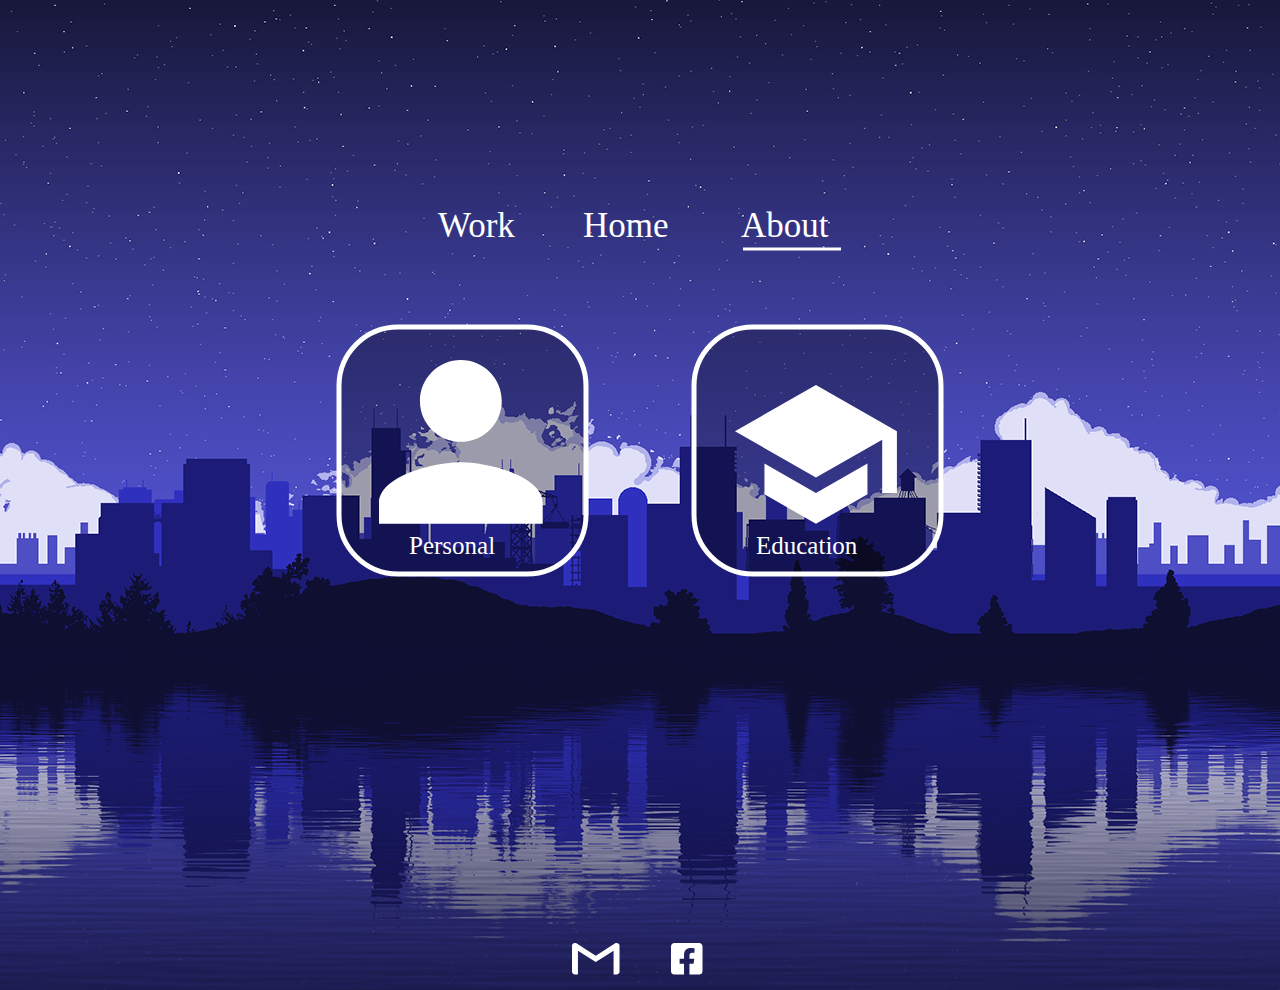
<file: about.html>
<!DOCTYPE html>
<html>
<head>
<meta charset="utf-8"/>
<meta http-equiv="X-UA-Compatible" content="IE=edge"/>
<meta name="viewport" content="width=device-width, initial-scale=1.0">
<title>about</title>
<link rel="stylesheet" type="text/css" id="applicationStylesheet" href="about.css"/>
<script id="applicationScript" type="text/javascript" src="about.js"></script>
</head>
<body>
<div id="about" class="about_Class">
	<div class="about__Class">
		<div class="Background_Class">
			<img class="Wall11_Class" src="Wall11.png" srcset="Wall11.png 1x, Wall11@2x.png 2x">
			<div class="Contact_butts_Class">
					<a href="https://www.facebook.com/fdhxdftuj11">
						<svg class="fb" viewBox="0 2.25 31.5 31.5">
							<path fill="rgba(255,255,255,1)" class="fb_Class" d="M 28.125 2.25 L 3.375 2.25 C 1.511038899421692 2.25 -4.76837158203125e-07 3.76103949546814 0 5.625000476837158 L 0 30.375 C 0 32.23896026611328 1.511039018630981 33.75 3.375000238418579 33.75 L 13.025390625 33.75 L 13.025390625 23.04070281982422 L 8.595703125 23.04070281982422 L 8.595703125 18 L 13.025390625 18 L 13.025390625 14.15812492370605 C 13.025390625 9.788203239440918 15.626953125 7.374374866485596 19.61156272888184 7.374374866485596 C 21.51984405517578 7.374374866485596 23.51531219482422 7.714687347412109 23.51531219482422 7.714687347412109 L 23.51531219482422 12.00374984741211 L 21.31664085388184 12.00374984741211 C 19.15031242370605 12.00374984741211 18.474609375 13.34812450408936 18.474609375 14.72695350646973 L 18.474609375 18 L 23.31070327758789 18 L 22.53726577758789 23.04070281982422 L 18.474609375 23.04070281982422 L 18.474609375 33.75 L 28.125 33.75 C 29.98895835876465 33.75 31.49999809265137 32.23896026611328 31.49999809265137 30.375 L 31.5 5.625 C 31.49999809265137 3.761038780212402 29.98895835876465 2.25 28.12499809265137 2.25 Z">
							</path>
						</svg>
					</a>
					<a href="mailto:jerameelremiendo@gmail.com?subject=Contact&">
						<svg class="gmail" viewBox="0 4.5 47.546 31.5">
							<path fill="rgba(255,255,255,1)" class="gmail_Class" d="M 47.54565048217773 7.125000476837158 L 47.54565048217773 33.37500381469727 C 47.54565048217773 34.86250686645508 46.25795745849609 36 44.57405090332031 36 L 41.60244369506836 36 L 41.60244369506836 12.17724895477295 L 23.77282524108887 23.48750114440918 L 5.943206310272217 12.17724895477295 L 5.943206310272217 36 L 2.971603155136108 36 C 1.28571355342865 36 0 34.86250686645508 0 33.37500381469727 L 0 7.125000476837158 C 0 6.381250858306885 0.3209331333637238 5.724999904632568 0.8538405895233154 5.255999565124512 C 1.386748075485229 4.779999732971191 2.131629943847656 4.500000476837158 2.971603155136108 4.500000476837158 L 3.962137460708618 4.500000476837158 L 23.77282524108887 17.18750190734863 L 43.58351516723633 4.500000476837158 L 44.57405090332031 4.500000476837158 C 45.41600036621094 4.500000476837158 46.15890121459961 4.783500194549561 46.69180679321289 5.255999565124512 C 47.2266960144043 5.724999904632568 47.54565048217773 6.381249904632568 47.54565048217773 7.125000476837158 Z">
							</path>
						</svg>
					</a>
				</div>
		</div>
		<div class="Butts_Class">
			<div onclick="application.goToTargetView(event)" class="Personalt_Butt_Class">
				<svg class="Rectangle_1">
					<rect fill="rgba(0,0,0,0.302)" stroke="rgba(255,255,255,1)" stroke-width="5px" stroke-linejoin="miter" stroke-linecap="butt" stroke-miterlimit="4" shape-rendering="auto" class="Rectangle_1_Class" rx="59" ry="59" x="0" y="0" width="247" height="247">
					</rect>
				</svg>
				<svg class="Icon_ionic_md_person" viewBox="12.5 12.5 163.707 163.707">
					<path fill="rgba(255,255,255,1)" class="Icon_ionic_md_person_Class" d="M 94.353515625 94.353515625 C 116.8653717041016 94.353515625 135.2802886962891 75.93605804443359 135.2802886962891 53.4267578125 C 135.2802886962891 30.91746520996094 116.8653717041016 12.5 94.353515625 12.5 C 71.84166717529297 12.5 53.4267578125 30.91746520996094 53.4267578125 53.4267578125 C 53.4267578125 75.93605804443359 71.84166717529297 94.353515625 94.353515625 94.353515625 Z M 94.353515625 114.81689453125 C 67.24038696289063 114.81689453125 12.5 128.6305236816406 12.5 155.74365234375 L 12.5 176.20703125 L 176.20703125 176.20703125 L 176.20703125 155.74365234375 C 176.20703125 128.6305236816406 121.4666442871094 114.81689453125 94.353515625 114.81689453125 Z">
					</path>
				</svg>
				<div class="Personal_Class">
					<span>Personal</span>
				</div>
			</div>
			<div onclick="application.goToTargetView(event)" class="Education_Butt_Class">
				<svg class="Rectangle_1_bh">
					<rect fill="rgba(0,0,0,0.302)" stroke="rgba(255,255,255,1)" stroke-width="5px" stroke-linejoin="miter" stroke-linecap="butt" stroke-miterlimit="4" shape-rendering="auto" class="Rectangle_1_bh_Class" rx="59" ry="59" x="0" y="0" width="247" height="247">
					</rect>
				</svg>
				<svg class="Icon_ionic_md_school" viewBox="6.25 12.5 161.92 138.789">
					<path fill="rgba(255,255,255,1)" class="Icon_ionic_md_school_Class" d="M 35.7064094543457 91.00224304199219 L 35.7064094543457 121.8320846557617 L 87.20996856689453 151.2885131835938 L 138.7135009765625 121.8320846557617 L 138.7135009765625 91.00224304199219 L 87.20996856689453 120.4586639404297 L 35.7064094543457 91.00224304199219 Z M 87.20996856689453 12.5 L 6.25 58.7628288269043 L 87.20996856689453 105.0256729125977 L 153.4597778320313 67.18411254882813 L 153.4597778320313 120.4586639404297 L 168.169921875 120.4586639404297 L 168.169921875 58.7628288269043 L 87.20996856689453 12.5 Z">
					</path>
				</svg>
				<div class="Education_Class">
					<span>Education</span>
				</div>
			</div>
		</div>
		<div class="About_Butt_Class">
			<div class="about_bl_Class">
				<span>About</span>
			</div>
			<svg class="Line_1" viewBox="0 0 98 3">
				<path fill="transparent" stroke="rgba(255,255,255,1)" stroke-width="3px" stroke-linejoin="miter" stroke-linecap="butt" stroke-miterlimit="4" shape-rendering="auto" class="Line_1_Class" d="M 0 0 L 98 0">
				</path>
			</svg>
			<div onclick="application.goToTargetView(event)" class="Work_Class">
				<span>Work</span>
			</div>
			<div onclick="application.goToTargetView(event)" class="Home_Class">
				<span>Home</span>
			</div>
		</div>
	</div>
</div>
</body>
</html>
</file>
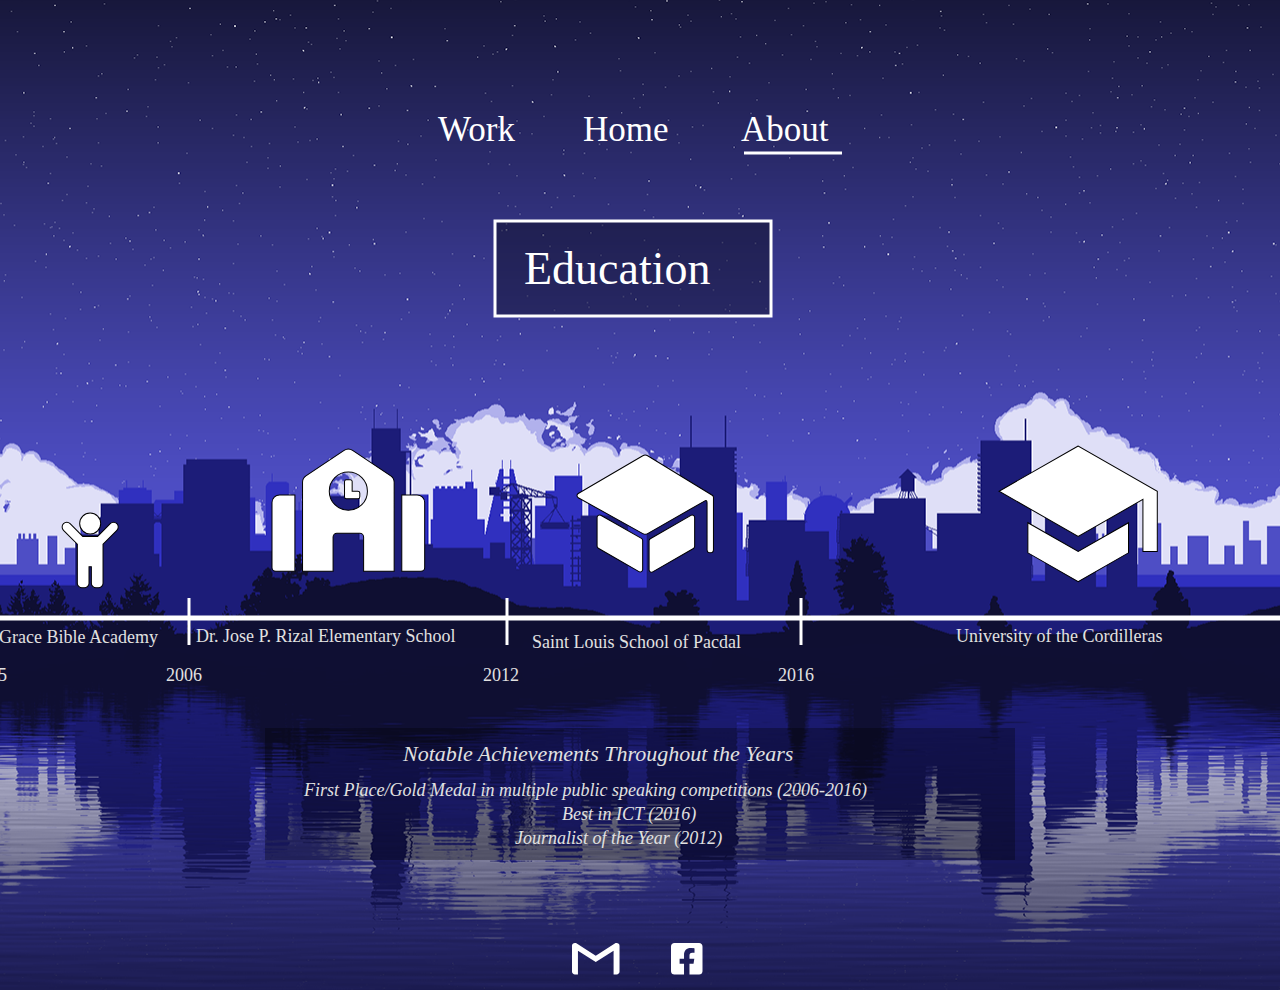
<file: education.html>
<!DOCTYPE html>
<html>
<head>
<meta charset="utf-8"/>
<meta http-equiv="X-UA-Compatible" content="IE=edge"/>
<meta name="viewport" content="width=device-width, initial-scale=1.0">
<title>education</title>
<link rel="stylesheet" type="text/css" id="applicationStylesheet" href="education.css"/>
<script id="applicationScript" type="text/javascript" src="education.js"></script>
</head>
<body>
<div id="education" class="education_Class">
	<div class="education_dp_Class">
		<div class="Background_Class">
			<img class="Wall11_Class" src="Wall11.png" srcset="Wall11.png 1x, Wall11@2x.png 2x">
			<div class="Contact_butts_Class">
					<a href="https://www.facebook.com/fdhxdftuj11">
						<svg class="fb" viewBox="0 2.25 31.5 31.5">
							<path fill="rgba(255,255,255,1)" class="fb_Class" d="M 28.125 2.25 L 3.375 2.25 C 1.511038899421692 2.25 -4.76837158203125e-07 3.76103949546814 0 5.625000476837158 L 0 30.375 C 0 32.23896026611328 1.511039018630981 33.75 3.375000238418579 33.75 L 13.025390625 33.75 L 13.025390625 23.04070281982422 L 8.595703125 23.04070281982422 L 8.595703125 18 L 13.025390625 18 L 13.025390625 14.15812492370605 C 13.025390625 9.788203239440918 15.626953125 7.374374866485596 19.61156272888184 7.374374866485596 C 21.51984405517578 7.374374866485596 23.51531219482422 7.714687347412109 23.51531219482422 7.714687347412109 L 23.51531219482422 12.00374984741211 L 21.31664085388184 12.00374984741211 C 19.15031242370605 12.00374984741211 18.474609375 13.34812450408936 18.474609375 14.72695350646973 L 18.474609375 18 L 23.31070327758789 18 L 22.53726577758789 23.04070281982422 L 18.474609375 23.04070281982422 L 18.474609375 33.75 L 28.125 33.75 C 29.98895835876465 33.75 31.49999809265137 32.23896026611328 31.49999809265137 30.375 L 31.5 5.625 C 31.49999809265137 3.761038780212402 29.98895835876465 2.25 28.12499809265137 2.25 Z">
							</path>
						</svg>
					</a>
					<a href="mailto:jerameelremiendo@gmail.com?subject=Contact&">
						<svg class="gmail" viewBox="0 4.5 47.546 31.5">
							<path fill="rgba(255,255,255,1)" class="gmail_Class" d="M 47.54565048217773 7.125000476837158 L 47.54565048217773 33.37500381469727 C 47.54565048217773 34.86250686645508 46.25795745849609 36 44.57405090332031 36 L 41.60244369506836 36 L 41.60244369506836 12.17724895477295 L 23.77282524108887 23.48750114440918 L 5.943206310272217 12.17724895477295 L 5.943206310272217 36 L 2.971603155136108 36 C 1.28571355342865 36 0 34.86250686645508 0 33.37500381469727 L 0 7.125000476837158 C 0 6.381250858306885 0.3209331333637238 5.724999904632568 0.8538405895233154 5.255999565124512 C 1.386748075485229 4.779999732971191 2.131629943847656 4.500000476837158 2.971603155136108 4.500000476837158 L 3.962137460708618 4.500000476837158 L 23.77282524108887 17.18750190734863 L 43.58351516723633 4.500000476837158 L 44.57405090332031 4.500000476837158 C 45.41600036621094 4.500000476837158 46.15890121459961 4.783500194549561 46.69180679321289 5.255999565124512 C 47.2266960144043 5.724999904632568 47.54565048217773 6.381249904632568 47.54565048217773 7.125000476837158 Z">
							</path>
						</svg>
					</a>
				</div>
			<div class="About_Butt_Class">
				<div onclick="application.goToTargetView(event)" class="about_Class">
					<span>About</span>
				</div>
				<svg class="Line_1" viewBox="0 0 98 3">
					<path fill="transparent" stroke="rgba(255,255,255,1)" stroke-width="3px" stroke-linejoin="miter" stroke-linecap="butt" stroke-miterlimit="4" shape-rendering="auto" class="Line_1_Class" d="M 0 0 L 98 0">
					</path>
				</svg>
				<div onclick="application.goToTargetView(event)" class="Work_Class">
					<span>Work</span>
				</div>
				<div onclick="application.goToTargetView(event)" class="Home_Class">
					<span>Home</span>
				</div>
				<div class="personal_Class">
					<svg class="Rectangle_3">
						<rect fill="rgba(0,0,0,0.349)" stroke="rgba(255,255,255,1)" stroke-width="3px" stroke-linejoin="miter" stroke-linecap="butt" stroke-miterlimit="4" shape-rendering="auto" class="Rectangle_3_Class" rx="0" ry="0" x="0" y="0" width="276" height="95">
						</rect>
					</svg>
					<div class="Education_d_Class">
						<span>Education</span>
					</div>
				</div>
			</div>
			<div class="timeline_Class">
				<svg class="Line_2" viewBox="0 0 1514 5">
					<path fill="transparent" stroke="rgba(255,255,255,1)" stroke-width="5px" stroke-linejoin="miter" stroke-linecap="butt" stroke-miterlimit="4" shape-rendering="auto" class="Line_2_Class" d="M 0 0 L 1514 0">
					</path>
				</svg>
				<div class="ID2004_Class">
					<span>2004</span>
				</div>
				<div class="Present_Class">
					<span>Present</span>
				</div>
				<svg class="child" viewBox="0 0 55.369 73.826">
					<path fill="rgba(255,255,255,1)" stroke="rgba(0,0,0,1)" stroke-width="1px" stroke-linejoin="miter" stroke-linecap="butt" stroke-miterlimit="4" shape-rendering="auto" class="child_Class" d="M 17.30284690856934 10.3817195892334 C 17.30284690856934 4.647982120513916 21.95082855224609 0 27.6845645904541 0 C 33.41830444335938 0 38.0662841796875 4.647982120513916 38.0662841796875 10.3817195892334 C 38.0662841796875 16.11531066894531 33.41830444335938 20.7634391784668 27.6845645904541 20.7634391784668 C 21.95082855224609 20.7634391784668 17.30284690856934 16.11531066894531 17.30284690856934 10.3817195892334 Z M 54.01765441894531 10.57969284057617 C 52.21584701538086 8.777743339538574 49.29425811767578 8.777743339538574 47.49245071411133 10.57969284057617 L 35.00151443481445 23.07048797607422 L 20.36747169494629 23.07048797607422 L 7.876678466796875 10.57969284057617 C 6.074873447418213 8.777743339538574 3.153284788131714 8.777743339538574 1.351479530334473 10.57969284057617 C -0.4504697620868683 12.38164234161377 -0.4504697620868683 15.30308628082275 1.351479530334473 17.10503578186035 L 14.99579811096191 30.74921035766602 L 14.99579811096191 69.21146392822266 C 14.99579811096191 71.75974273681641 17.06161499023438 73.8255615234375 19.60989570617676 73.8255615234375 L 21.91694450378418 73.8255615234375 C 24.46522331237793 73.8255615234375 26.53104019165039 71.75974273681641 26.53104019165039 69.21146392822266 L 26.53104019165039 53.06211853027344 L 28.83808898925781 53.06211853027344 L 28.83808898925781 69.21146392822266 C 28.83808898925781 71.75974273681641 30.90390777587891 73.8255615234375 33.45218658447266 73.8255615234375 L 35.75923538208008 73.8255615234375 C 38.30751800537109 73.8255615234375 40.37333297729492 71.75974273681641 40.37333297729492 69.21146392822266 L 40.37333297729492 30.74921035766602 L 54.01765441894531 17.10489273071289 C 55.81959915161133 15.30294322967529 55.81959915161133 12.38164329528809 54.01765441894531 10.57969379425049 Z">
					</path>
				</svg>
				<div class="iris_Class">
					<span>Iris Academy</span>
				</div>
				<svg class="Line_3" viewBox="0 0 3 47">
					<path fill="transparent" stroke="rgba(255,255,255,1)" stroke-width="3px" stroke-linejoin="miter" stroke-linecap="butt" stroke-miterlimit="4" shape-rendering="auto" class="Line_3_Class" d="M 0 0 L 0 47">
					</path>
				</svg>
				<div class="ID2005_Class">
					<span>2005</span>
				</div>
				<div class="gba_Class">
					<span>Grace Bible Academy</span>
				</div>
				<svg class="Line_4" viewBox="0 0 3 47">
					<path fill="transparent" stroke="rgba(255,255,255,1)" stroke-width="3px" stroke-linejoin="miter" stroke-linecap="butt" stroke-miterlimit="4" shape-rendering="auto" class="Line_4_Class" d="M 0 0 L 0 47">
					</path>
				</svg>
				<div class="ID2006_Class">
					<span>2006</span>
				</div>
				<div class="elem_Class">
					<span>Dr. Jose P. Rizal Elementary School</span>
				</div>
				<svg class="Line_5" viewBox="0 0 3 47">
					<path fill="transparent" stroke="rgba(255,255,255,1)" stroke-width="3px" stroke-linejoin="miter" stroke-linecap="butt" stroke-miterlimit="4" shape-rendering="auto" class="Line_5_Class" d="M 0 0 L 0 47">
					</path>
				</svg>
				<div class="ID2012_Class">
					<span>2012</span>
				</div>
				<div class="slp_Class">
					<span>Saint Louis School of Pacdal</span><br>
				</div>
				<svg class="Line_6" viewBox="0 0 3 47">
					<path fill="transparent" stroke="rgba(255,255,255,1)" stroke-width="3px" stroke-linejoin="miter" stroke-linecap="butt" stroke-miterlimit="4" shape-rendering="auto" class="Line_6_Class" d="M 0 0 L 0 47">
					</path>
				</svg>
				<div class="ID2016_Class">
					<span>2016</span>
				</div>
				<div class="uc_Class">
					<span>University of the Cordilleras</span>
				</div>
				<svg class="elementary" viewBox="0 0 151.695 121.356">
					<path fill="rgba(255,255,255,1)" stroke="rgba(0,0,0,1)" stroke-width="1px" stroke-linejoin="miter" stroke-linecap="butt" stroke-miterlimit="4" shape-rendering="auto" class="elementary_Class" d="M 0 53.09342193603516 L 0 117.5639877319336 C 0 119.6592864990234 1.697092771530151 121.3563690185547 3.792386054992676 121.3563690185547 L 22.75431632995605 121.3563690185547 L 22.75431632995605 45.50864791870117 L 7.584772109985352 45.50864791870117 C 3.39655590057373 45.50864791870117 0 48.90520095825195 0 53.09342193603516 Z M 85.32868957519531 41.71626281738281 L 79.64010620117188 41.71626281738281 L 79.64010620117188 32.23529434204102 C 79.64010620117188 31.18764877319336 78.79156494140625 30.33910179138184 77.74391174316406 30.33910179138184 L 73.9515380859375 30.33910179138184 C 72.90388488769531 30.33910179138184 72.05533599853516 31.18764877319336 72.05533599853516 32.23529434204102 L 72.05533599853516 47.40484237670898 C 72.05533599853516 48.45248794555664 72.90388488769531 49.30103302001953 73.9515380859375 49.30103302001953 L 85.32868957519531 49.30103302001953 C 86.37633514404297 49.30103302001953 87.22487640380859 48.45248794555664 87.22487640380859 47.40484237670898 L 87.22487640380859 43.61245346069336 C 87.22487640380859 42.56480407714844 86.37633514404297 41.71626281738281 85.32868957519531 41.71626281738281 Z M 117.978759765625 26.55619621276855 L 80.05490112304688 1.272833347320557 C 77.5068359375 -0.4242854118347168 74.18860626220703 -0.4242862164974213 71.64054107666016 1.272831320762634 L 33.71668243408203 26.55619621276855 C 31.60703086853027 27.96268844604492 30.33964347839355 30.33025741577148 30.33909225463867 32.86577987670898 L 30.33908843994141 121.3563690185547 L 60.67817687988281 121.3563690185547 L 60.67817687988281 87.22489929199219 C 60.67817687988281 85.12960052490234 62.37527084350586 83.43251800537109 64.47056579589844 83.43251800537109 L 87.22487640380859 83.43251800537109 C 89.32017517089844 83.43251800537109 91.01726531982422 85.12960052490234 91.01726531982422 87.22489929199219 L 91.01726531982422 121.3563690185547 L 121.3563537597656 121.3563690185547 L 121.3563537597656 32.86814880371094 C 121.3563537597656 30.33199119567871 120.0882797241211 27.96175003051758 117.978759765625 26.55620002746582 Z M 75.84771728515625 60.67818832397461 C 65.37599182128906 60.67818832397461 56.88579177856445 52.18798828125 56.88579177856445 41.71626281738281 C 56.88579177856445 31.24453353881836 65.37599182128906 22.75432968139648 75.84771728515625 22.75432968139648 C 86.3194580078125 22.75432968139648 94.80965423583984 31.24453353881836 94.80965423583984 41.71626281738281 C 94.80965423583984 52.18798828125 86.3194580078125 60.67818832397461 75.84771728515625 60.67818832397461 Z M 144.1106719970703 45.50864791870117 L 128.9411315917969 45.50864791870117 L 128.9411315917969 121.3563690185547 L 147.903076171875 121.3563690185547 C 149.9983520507813 121.3563690185547 151.6954345703125 119.6592864990234 151.6954345703125 117.5639877319336 L 151.6954345703125 53.09342193603516 C 151.6954345703125 48.90520095825195 148.2988891601563 45.50864791870117 144.1106719970703 45.50864791870117 Z">
					</path>
				</svg>
				<svg class="college" viewBox="2.25 4.5 156.874 134.463">
					<path fill="rgba(255,255,255,1)" stroke="rgba(0,0,0,1)" stroke-width="1px" stroke-linejoin="miter" stroke-linecap="butt" stroke-miterlimit="4" shape-rendering="auto" class="college_Class" d="M 30.78837585449219 80.55564880371094 L 30.78837585449219 110.4246520996094 L 80.68675994873047 138.9630279541016 L 130.5851593017578 110.4246520996094 L 130.5851593017578 80.55564880371094 L 80.68675994873047 109.0940246582031 L 30.78837585449219 80.55564880371094 Z M 80.68675994873047 4.499998092651367 L 2.249999046325684 49.32100677490234 L 80.68675994873047 94.14201354980469 L 144.8718566894531 57.47982788085938 L 144.8718566894531 109.0940170288086 L 159.12353515625 109.0940170288086 L 159.12353515625 49.32100677490234 L 80.68675994873047 4.499998092651367 Z">
					</path>
				</svg>
				<div class="middleschool_Class">
					<svg class="Path_3" viewBox="6.813 18.437 44.743 55.858">
						<path fill="rgba(255,255,255,1)" stroke="rgba(0,0,0,1)" stroke-width="1px" stroke-linejoin="miter" stroke-linecap="butt" stroke-miterlimit="4" shape-rendering="auto" class="Path_3_Class" d="M 6.813282012939453 20.87957382202148 L 6.813282012939453 48.90451431274414 C 6.813282012939453 49.78124618530273 7.266760349273682 50.56727600097656 8.022556304931641 51.020751953125 L 47.92863082885742 73.96674346923828 C 49.53091812133789 74.90391540527344 51.55645751953125 73.72489166259766 51.55645751953125 71.85050964355469 L 51.55645751953125 43.49301910400391 C 51.55645751953125 42.61629104614258 51.10298156738281 41.83027267456055 50.34718322753906 41.37678909301758 L 10.44111061096191 18.73311996459961 C 8.808586120605469 17.85638809204102 6.813282012939453 19.03543472290039 6.813282012939453 20.87957382202148 Z">
						</path>
					</svg>
					<svg class="Path_4" viewBox="18.914 18.369 44.743 56.151">
						<path fill="rgba(255,255,255,1)" stroke="rgba(0,0,0,1)" stroke-width="1px" stroke-linejoin="miter" stroke-linecap="butt" stroke-miterlimit="4" shape-rendering="auto" class="Path_4_Class" d="M 22.51191711425781 74.19131469726563 L 62.44821929931641 51.24532318115234 C 63.20401000976563 50.82207489013672 63.65748977661133 50.00582122802734 63.65748977661133 49.12908935546875 L 63.65748977661133 20.80182838439941 C 63.65748977661133 18.92744827270508 61.66218566894531 17.77863502502441 60.0296630859375 18.68559074401855 L 20.12359619140625 41.6315803527832 C 19.36780548095703 42.05483245849609 18.91432571411133 42.87108612060547 18.91432571411133 43.74781036376953 L 18.91432571411133 72.10530853271484 C 18.88409423828125 73.94944763183594 20.90962600708008 75.12849426269531 22.51191711425781 74.19131469726563 Z">
						</path>
					</svg>
					<svg class="Path_5" viewBox="2.317 4.43 135.454 96.833">
						<path fill="rgba(255,255,255,1)" stroke="rgba(0,0,0,1)" stroke-width="1px" stroke-linejoin="miter" stroke-linecap="butt" stroke-miterlimit="4" shape-rendering="auto" class="Path_5_Class" d="M 67.63274383544922 5.064558982849121 L 3.541188955307007 42.49161529541016 C 1.908667325973511 43.42879867553711 1.908667325973511 45.75664901733398 3.541188955307007 46.69384002685547 L 67.63274383544922 82.30697631835938 C 69.11411285400391 83.15348052978516 70.95825958251953 83.15348052978516 72.43962097167969 82.30697631835938 L 129.3057556152344 49.74726104736328 C 130.9080505371094 48.81007385253906 131.4219970703125 49.98911666870117 131.4219970703125 51.86349105834961 L 131.4219970703125 98.23918914794922 C 131.4219970703125 100.2949371337891 132.6010284423828 101.2623596191406 134.7474975585938 101.2623596191406 L 134.7474975585938 101.2623596191406 C 136.0776977539063 101.2623596191406 137.7706909179688 100.2949371337891 137.7706909179688 98.23918914794922 L 137.7706909179688 46.30082702636719 C 137.7706909179688 45.42410659790039 137.3171997070313 44.6380729675293 136.5614013671875 44.18459701538086 L 72.43962097167969 5.064558982849121 C 70.95825958251953 4.218066215515137 69.11411285400391 4.218066215515137 67.63274383544922 5.064558982849121 Z">
						</path>
					</svg>
				</div>
			</div>
			<div class="achievements_Class">
				<svg class="Rectangle_6">
					<rect fill="rgba(0,0,0,0.302)" class="Rectangle_6_Class" rx="0" ry="0" x="0" y="0" width="750" height="132">
					</rect>
				</svg>
				<div class="noteables_Class">
					<span>Notable Achievements Throughout the Years<br/> </span>
				</div>
				<div class="aw3_Class">
					<span>Best in ICT (2016)</span>
				</div>
				<div class="aw2_Class">
					<span>First Place/Gold Medal in multiple public speaking competitions (2006-2016) </span>
				</div>
				<div class="aw1_Class">
					<span>Journalist of the Year (2012)</span>
				</div>
			</div>
		</div>
	</div>
</div>
</body>
</html>
</file>
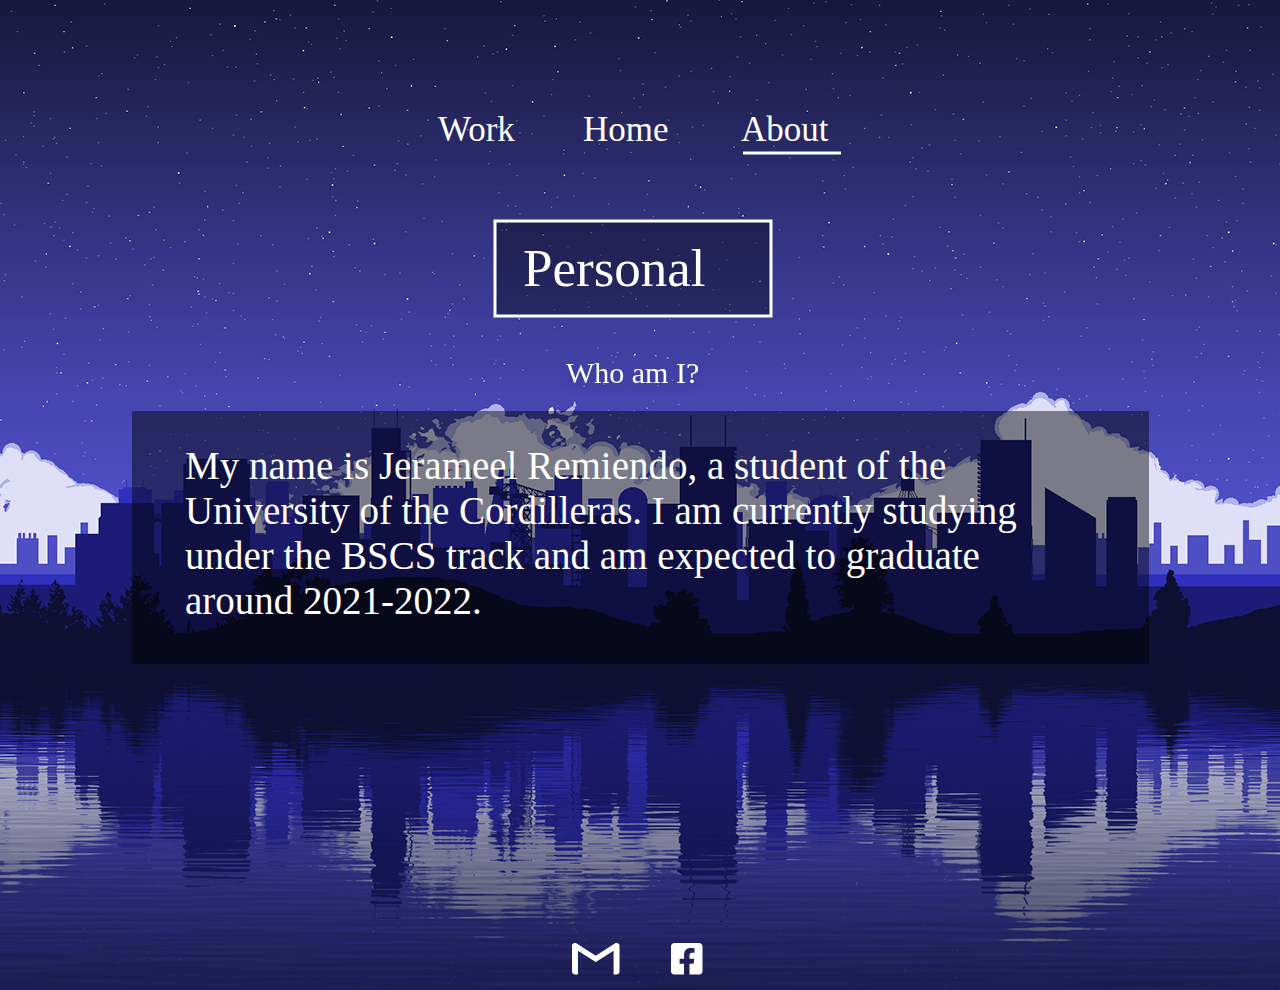
<file: personal.html>
<!DOCTYPE html>
<html>
<head>
<meta charset="utf-8"/>
<meta http-equiv="X-UA-Compatible" content="IE=edge"/>
<meta name="viewport" content="width=device-width, initial-scale=1.0">
<title>personal</title>
<link rel="stylesheet" type="text/css" id="applicationStylesheet" href="personal.css"/>
<script id="applicationScript" type="text/javascript" src="personal.js"></script>
</head>
<body>
<div id="personal" class="personal_Class">
	<div class="personal_br_Class">
		<div class="Background_Class">
			<img class="Wall11_Class" src="Wall11.png" srcset="Wall11.png 1x, Wall11@2x.png 2x">
			<div class="Contact_butts_Class">
					<a href="https://www.facebook.com/fdhxdftuj11">
						<svg class="fb" viewBox="0 2.25 31.5 31.5">
							<path fill="rgba(255,255,255,1)" class="fb_Class" d="M 28.125 2.25 L 3.375 2.25 C 1.511038899421692 2.25 -4.76837158203125e-07 3.76103949546814 0 5.625000476837158 L 0 30.375 C 0 32.23896026611328 1.511039018630981 33.75 3.375000238418579 33.75 L 13.025390625 33.75 L 13.025390625 23.04070281982422 L 8.595703125 23.04070281982422 L 8.595703125 18 L 13.025390625 18 L 13.025390625 14.15812492370605 C 13.025390625 9.788203239440918 15.626953125 7.374374866485596 19.61156272888184 7.374374866485596 C 21.51984405517578 7.374374866485596 23.51531219482422 7.714687347412109 23.51531219482422 7.714687347412109 L 23.51531219482422 12.00374984741211 L 21.31664085388184 12.00374984741211 C 19.15031242370605 12.00374984741211 18.474609375 13.34812450408936 18.474609375 14.72695350646973 L 18.474609375 18 L 23.31070327758789 18 L 22.53726577758789 23.04070281982422 L 18.474609375 23.04070281982422 L 18.474609375 33.75 L 28.125 33.75 C 29.98895835876465 33.75 31.49999809265137 32.23896026611328 31.49999809265137 30.375 L 31.5 5.625 C 31.49999809265137 3.761038780212402 29.98895835876465 2.25 28.12499809265137 2.25 Z">
							</path>
						</svg>
					</a>
					<a href="mailto:jerameelremiendo@gmail.com?subject=Contact&">
						<svg class="gmail" viewBox="0 4.5 47.546 31.5">
							<path fill="rgba(255,255,255,1)" class="gmail_Class" d="M 47.54565048217773 7.125000476837158 L 47.54565048217773 33.37500381469727 C 47.54565048217773 34.86250686645508 46.25795745849609 36 44.57405090332031 36 L 41.60244369506836 36 L 41.60244369506836 12.17724895477295 L 23.77282524108887 23.48750114440918 L 5.943206310272217 12.17724895477295 L 5.943206310272217 36 L 2.971603155136108 36 C 1.28571355342865 36 0 34.86250686645508 0 33.37500381469727 L 0 7.125000476837158 C 0 6.381250858306885 0.3209331333637238 5.724999904632568 0.8538405895233154 5.255999565124512 C 1.386748075485229 4.779999732971191 2.131629943847656 4.500000476837158 2.971603155136108 4.500000476837158 L 3.962137460708618 4.500000476837158 L 23.77282524108887 17.18750190734863 L 43.58351516723633 4.500000476837158 L 44.57405090332031 4.500000476837158 C 45.41600036621094 4.500000476837158 46.15890121459961 4.783500194549561 46.69180679321289 5.255999565124512 C 47.2266960144043 5.724999904632568 47.54565048217773 6.381249904632568 47.54565048217773 7.125000476837158 Z">
							</path>
						</svg>
					</a>
				</div>
		</div>
		<div class="About_Butt_Class">
			<div onclick="application.goToTargetView(event)" class="about_Class">
				<span>About</span>
			</div>
			<svg class="Line_1" viewBox="0 0 98 3">
				<path fill="transparent" stroke="rgba(255,255,255,1)" stroke-width="3px" stroke-linejoin="miter" stroke-linecap="butt" stroke-miterlimit="4" shape-rendering="auto" class="Line_1_Class" d="M 0 0 L 98 0">
				</path>
			</svg>
			<div onclick="application.goToTargetView(event)" class="Work_Class">
				<span>Work</span>
			</div>
			<div onclick="application.goToTargetView(event)" class="Home_Class">
				<span>Home</span>
			</div>
			<div class="personal_b_Class">
				<svg class="Rectangle_3">
					<rect fill="rgba(0,0,0,0.349)" stroke="rgba(255,255,255,1)" stroke-width="3px" stroke-linejoin="miter" stroke-linecap="butt" stroke-miterlimit="4" shape-rendering="auto" class="Rectangle_3_Class" rx="0" ry="0" x="0" y="0" width="276" height="95">
					</rect>
				</svg>
				<div class="Personal_b_Class">
					<span>Personal</span>
				</div>
			</div>
		</div>
		<div class="words_Class">
			<svg class="Rectangle_4">
				<rect fill="rgba(0,0,0,0.451)" class="Rectangle_4_Class" rx="0" ry="0" x="0" y="0" width="1017" height="253">
				</rect>
			</svg>
			<div class="info_Class">
				<span>My name is Jerameel Remiendo, a student of the University of the Cordilleras. I am currently studying under the BSCS track and am expected to graduate around 2021-2022.</span>
			</div>
			<div class="who_Class">
				<span>Who am I?</span>
			</div>
		</div>
	</div>
</div>
</body>
</html>
</file>
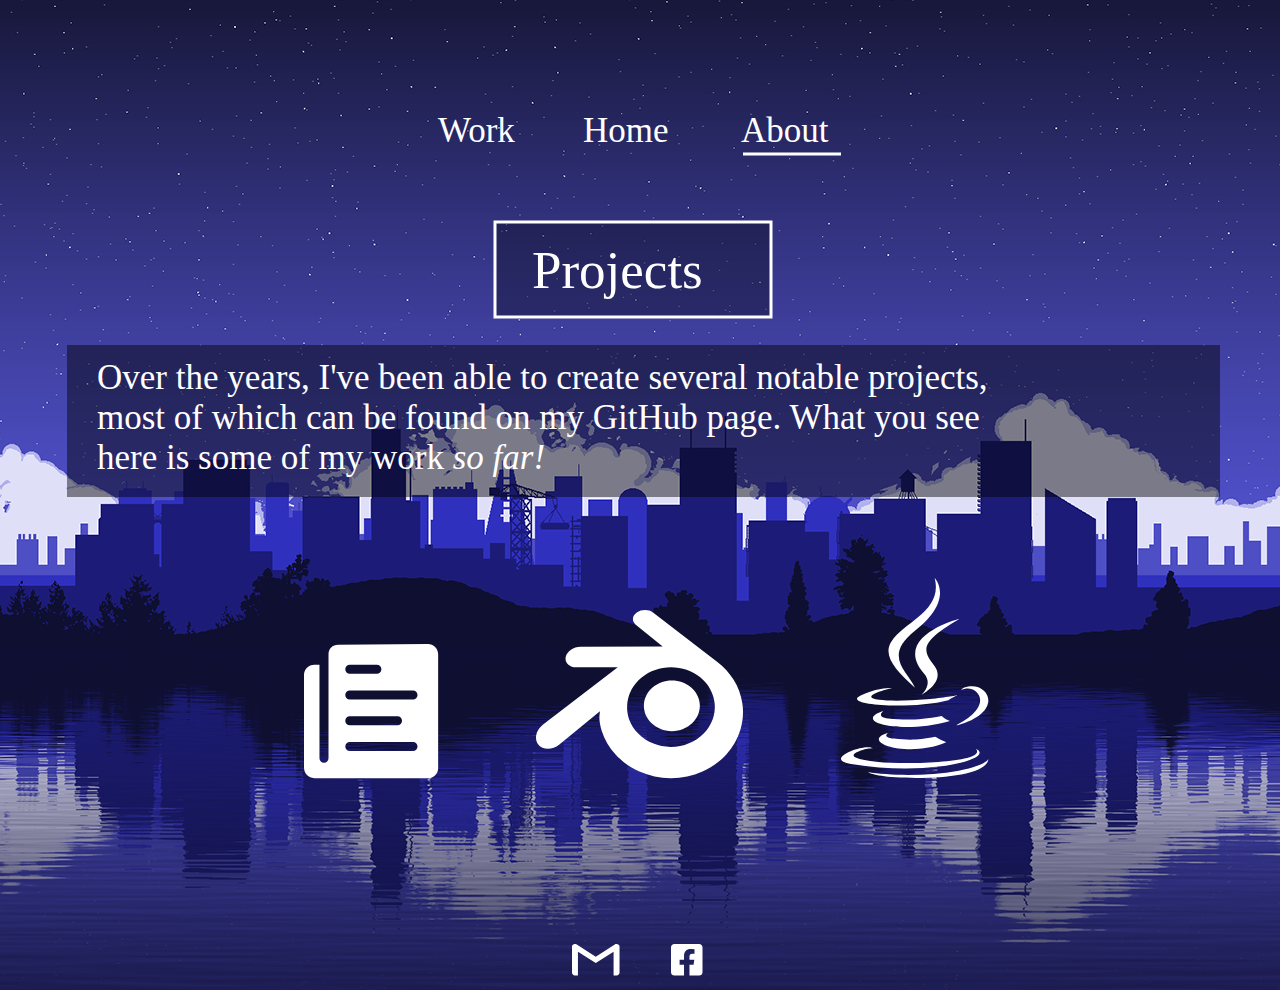
<file: projects.html>
<!DOCTYPE html>
<html>
<head>
<meta charset="utf-8"/>
<meta http-equiv="X-UA-Compatible" content="IE=edge"/>
<meta name="viewport" content="width=device-width, initial-scale=1.0">
<title>projects</title>
<link rel="stylesheet" type="text/css" id="applicationStylesheet" href="projects.css"/>
<script id="applicationScript" type="text/javascript" src="projects.js"></script>
</head>
<body>
<div id="projects" class="projects_Class">
	<div class="projects_c_Class">
		<div class="Background_Class">
			<img class="Wall11_Class" src="Wall11.png" srcset="Wall11.png 1x, Wall11@2x.png 2x">
			<div class="Contact_butts_Class">
					<a href="https://www.facebook.com/fdhxdftuj11">
						<svg class="fb" viewBox="0 2.25 31.5 31.5">
							<path fill="rgba(255,255,255,1)" class="fb_Class" d="M 28.125 2.25 L 3.375 2.25 C 1.511038899421692 2.25 -4.76837158203125e-07 3.76103949546814 0 5.625000476837158 L 0 30.375 C 0 32.23896026611328 1.511039018630981 33.75 3.375000238418579 33.75 L 13.025390625 33.75 L 13.025390625 23.04070281982422 L 8.595703125 23.04070281982422 L 8.595703125 18 L 13.025390625 18 L 13.025390625 14.15812492370605 C 13.025390625 9.788203239440918 15.626953125 7.374374866485596 19.61156272888184 7.374374866485596 C 21.51984405517578 7.374374866485596 23.51531219482422 7.714687347412109 23.51531219482422 7.714687347412109 L 23.51531219482422 12.00374984741211 L 21.31664085388184 12.00374984741211 C 19.15031242370605 12.00374984741211 18.474609375 13.34812450408936 18.474609375 14.72695350646973 L 18.474609375 18 L 23.31070327758789 18 L 22.53726577758789 23.04070281982422 L 18.474609375 23.04070281982422 L 18.474609375 33.75 L 28.125 33.75 C 29.98895835876465 33.75 31.49999809265137 32.23896026611328 31.49999809265137 30.375 L 31.5 5.625 C 31.49999809265137 3.761038780212402 29.98895835876465 2.25 28.12499809265137 2.25 Z">
							</path>
						</svg>
					</a>
					<a href="mailto:jerameelremiendo@gmail.com?subject=Contact&">
						<svg class="gmail" viewBox="0 4.5 47.546 31.5">
							<path fill="rgba(255,255,255,1)" class="gmail_Class" d="M 47.54565048217773 7.125000476837158 L 47.54565048217773 33.37500381469727 C 47.54565048217773 34.86250686645508 46.25795745849609 36 44.57405090332031 36 L 41.60244369506836 36 L 41.60244369506836 12.17724895477295 L 23.77282524108887 23.48750114440918 L 5.943206310272217 12.17724895477295 L 5.943206310272217 36 L 2.971603155136108 36 C 1.28571355342865 36 0 34.86250686645508 0 33.37500381469727 L 0 7.125000476837158 C 0 6.381250858306885 0.3209331333637238 5.724999904632568 0.8538405895233154 5.255999565124512 C 1.386748075485229 4.779999732971191 2.131629943847656 4.500000476837158 2.971603155136108 4.500000476837158 L 3.962137460708618 4.500000476837158 L 23.77282524108887 17.18750190734863 L 43.58351516723633 4.500000476837158 L 44.57405090332031 4.500000476837158 C 45.41600036621094 4.500000476837158 46.15890121459961 4.783500194549561 46.69180679321289 5.255999565124512 C 47.2266960144043 5.724999904632568 47.54565048217773 6.381249904632568 47.54565048217773 7.125000476837158 Z">
							</path>
						</svg>
					</a>
				</div>
		</div>
		<div class="About_Butt_Class">
			<div onclick="application.goToTargetView(event)" class="about_Class">
				<span>About</span>
			</div>
			<svg class="Line_1" viewBox="0 0 98 3">
				<path fill="transparent" stroke="rgba(255,255,255,1)" stroke-width="3px" stroke-linejoin="miter" stroke-linecap="butt" stroke-miterlimit="4" shape-rendering="auto" class="Line_1_Class" d="M 0 0 L 98 0">
				</path>
			</svg>
			<div onclick="application.goToTargetView(event)" class="Work_Class">
				<span>Work</span>
			</div>
			<div onclick="application.goToTargetView(event)" class="Home_Class">
				<span>Home</span>
			</div>
			<div class="personal_Class">
				<svg class="Rectangle_3">
					<rect fill="rgba(0,0,0,0.302)" stroke="rgba(255,255,255,1)" stroke-width="3px" stroke-linejoin="miter" stroke-linecap="butt" stroke-miterlimit="4" shape-rendering="auto" class="Rectangle_3_Class" rx="0" ry="0" x="0" y="0" width="276" height="95">
					</rect>
				</svg>
				<div class="Projects_df_Class">
					<span>Projects</span>
				</div>
			</div>
		</div>
		<div class="text_Class">
			<svg class="Rectangle_5">
				<rect fill="rgba(0,0,0,0.451)" class="Rectangle_5_Class" rx="0" ry="0" x="0" y="0" width="1153" height="152">
				</rect>
			</svg>
			<div class="info_Class">
				<span>Over the years, I've been able to create several notable projects,<br/>most of which can be found on my GitHub page. What you see<br/>here is some of my work </span><span style="font-style:italic;font-weight:normal;">so far! </span>
			</div>
		</div>
		<div class="bottom_butts_Class">
			<a href="https://drive.google.com/open?id=1UX_e-FQaRhbO1JahhbVle77RhrkZLHiO">
			<svg class="blender" viewBox="0 3.379 207.031 168.167">
				<path fill="rgba(255,255,255,1)" class="blender_Class" d="M 107.9130325317383 97.93595123291016 C 108.3098449707031 91.03490447998047 111.6913452148438 84.94473266601563 116.7981185913086 80.63158416748047 C 122.1561050415039 76.18119049072266 128.9144897460938 73.76748657226563 135.8795013427734 73.81680297851563 C 143.2118530273438 73.81681060791016 149.9490051269531 76.40470886230469 154.9522552490234 80.63158416748047 C 160.0590209960938 84.94473266601563 163.4319000244141 91.03490447998047 163.8200836181641 97.92731475830078 C 164.2082672119141 105.0267639160156 161.3615875244141 111.6086273193359 156.3583374023438 116.4997329711914 C 150.8475036621094 121.762825012207 143.4994506835938 124.666145324707 135.8794860839844 124.591194152832 C 128.2542724609375 124.6669845581055 120.9005279541016 121.7638778686523 115.3834075927734 116.4997329711914 C 110.3801422119141 111.6086273193359 107.5334701538086 105.0267562866211 107.9216537475586 97.93593597412109 M 63.40132522583008 111.8846817016602 C 63.45308303833008 114.5933456420898 64.31571197509766 119.8381271362305 65.60965728759766 123.9442520141602 C 68.40304565429688 132.7782287597656 73.09299468994141 140.8951110839844 79.35135650634766 147.7269744873047 C 86.06307220458984 155.1063842773438 94.2550048828125 160.9880065917969 103.3928756713867 164.9882049560547 C 113.3379669189453 169.3721771240234 124.0968322753906 171.6062316894531 134.9651184082031 171.5441741943359 C 145.8316955566406 171.5655822753906 156.5807647705078 169.2964324951172 166.5114898681641 164.8846588134766 C 175.6428070068359 160.8466033935547 183.8267211914063 154.9400787353516 190.5357360839844 147.5458068847656 C 196.7838287353516 140.6913604736328 201.4694213867188 132.5622253417969 204.2688140869141 123.7199630737305 C 206.9605102539063 115.1531600952148 207.6974487304688 106.0918807983398 206.4253845214844 97.20271301269531 C 205.2141265869141 88.68649291992188 202.2282867431641 80.51948547363281 197.6610717773438 73.230224609375 C 193.4299774169922 66.44953155517578 188.0193634033203 60.48090362548828 181.6851501464844 55.60670471191406 L 181.7024230957031 55.606689453125 L 117.0224151611328 5.945089340209961 L 116.8498840332031 5.815694808959961 C 112.6057357788086 2.554952621459961 105.4717864990234 2.572206497192383 100.8049545288086 5.83294677734375 C 96.08637237548828 9.128192901611328 95.55154418945313 14.58864212036133 99.74392700195313 18.03915977478027 L 99.73530578613281 18.04778861999512 L 126.7011260986328 39.98447418212891 L 44.49248504638672 40.07073974609375 L 44.38034439086914 40.07073974609375 C 37.58282089233398 40.07936096191406 31.05270957946777 44.53916168212891 29.75876617431641 50.18076324462891 C 28.4303150177002 55.91725158691406 33.03676223754883 60.67896270751953 40.11032485961914 60.70484924316406 L 40.11032485961914 60.72209930419922 L 81.77535247802734 60.63583374023438 L 7.416643142700195 117.7160568237305 L 7.123349189758301 117.9317245483398 C 0.1101669669151306 123.2972793579102 -2.149923801422119 132.234130859375 2.266741752624512 137.8843536376953 C 6.752418041229248 143.6380920410156 16.28448104858398 143.646728515625 23.37529945373535 137.9188690185547 L 63.95341110229492 104.7162246704102 C 63.95341110229492 104.7162246704102 63.35819625854492 109.201904296875 63.40995788574219 111.8846817016602 Z M 167.6932983398438 126.9030685424805 C 159.3257904052734 135.4258575439453 147.6285247802734 140.256591796875 134.9564819335938 140.2738494873047 C 122.2758178710938 140.308349609375 110.5699310302734 135.5121307373047 102.2024154663086 127.0065994262695 C 98.25141906738281 123.0400009155273 95.20307159423828 118.2674026489258 93.26556396484375 113.0147476196289 C 89.67349243164063 103.0170745849609 90.559814453125 91.95683288574219 95.69818878173828 82.65878295898438 C 98.22503662109375 78.1156005859375 101.6016845703125 74.10053253173828 105.6443176269531 70.83213043212891 C 113.7702865600586 64.20713043212891 124.1132202148438 60.62721252441406 134.9392242431641 60.60996246337891 C 145.7738647460938 60.59270477294922 156.1167907714844 64.14674377441406 164.2513885498047 70.74586486816406 C 168.3920135498047 74.11874389648438 171.7562713623047 78.11271667480469 174.1888885498047 82.53801727294922 C 176.7069549560547 87.07273864746094 178.2412567138672 92.08715057373047 178.6918182373047 97.25448608398438 C 179.1489410400391 102.5498657226563 178.4453430175781 107.881217956543 176.630126953125 112.8767166137695 C 174.6922760009766 118.1373062133789 171.6475982666016 122.920539855957 167.7019195556641 126.9030685424805">
				</path>
			</svg>
			</a>
			<a href="https://github.com/EnigmaPrime/">
			<svg class="github" viewBox="0.208 0 147.453 200">
				<path fill="rgba(255,255,255,1)" class="github_Class" d="M 107.5440444946289 122.224967956543 C 111.3721160888672 119.6078109741211 116.6845550537109 117.3422164916992 116.6845550537109 117.3422164916992 C 116.6845550537109 117.3422164916992 101.5675659179688 120.0765533447266 86.52870178222656 121.3265380859375 C 68.13050079345703 122.8499603271484 48.36513519287109 123.1624526977539 38.44338989257813 121.834342956543 C 14.96713733673096 118.7093887329102 51.33384704589844 110.0766906738281 51.33384704589844 110.0766906738281 C 51.33384704589844 110.0766906738281 37.23246765136719 109.1391983032227 19.84988594055176 117.4984664916992 C -0.6576565504074097 127.4202194213867 70.63047027587891 131.951416015625 107.5440444946289 122.224967956543 Z M 74.18511199951172 109.6860733032227 C 66.76333618164063 93.00659942626953 41.7245979309082 78.35836029052734 74.18511199951172 52.73369979858398 C 114.6767654418945 20.78098487854004 93.91142272949219 8.688893103681039e-06 93.91142272949219 8.688893103681039e-06 C 102.3097457885742 33.00738525390625 64.38055419921875 43.00725555419922 50.66979598999023 63.51479721069336 C 41.33398056030273 77.53804779052734 55.24005126953125 92.57691192626953 74.18511962890625 109.6860733032227 Z M 118.9501495361328 40.85885238647461 C 118.9892044067383 40.85885238647461 50.51354217529297 57.96799850463867 83.20843505859375 95.62375640869141 C 92.85674285888672 106.7173614501953 80.66940307617188 116.7172317504883 80.66940307617188 116.7172317504883 C 80.66940307617188 116.7172317504883 105.1612701416016 104.0611419677734 93.91142272949219 88.24104309082031 C 83.40374755859375 73.47560882568359 75.35697937011719 66.1319580078125 118.9501495361328 40.85885620117188 Z M 116.5673675537109 146.5215301513672 C 116.3539123535156 146.8937072753906 116.0911102294922 147.2353515625 115.7861328125 147.5371398925781 C 165.9026489257813 134.3732452392578 147.4653930664063 101.0924377441406 123.5204010009766 109.5298156738281 C 122.2271499633789 110.0050430297852 121.1096954345703 110.8635787963867 120.3173065185547 111.9907302856445 C 121.7155838012695 111.4846572875977 123.1525650024414 111.0927658081055 124.614143371582 110.8188705444336 C 136.7233428955078 108.2798309326172 154.1059265136719 127.0295867919922 116.5673675537109 146.5215148925781 Z M 134.9889984130859 170.8571472167969 C 134.9889984130859 170.8571472167969 140.6529846191406 175.5055236816406 128.7781372070313 179.1382751464844 C 106.161247253418 185.97412109375 34.71687698364258 188.0444183349609 14.87339305877686 179.4116973876953 C 7.725049018859863 176.3258056640625 21.12331199645996 171.9899291992188 25.34200668334961 171.0915069580078 C 29.71694755554199 170.1540069580078 32.25597381591797 170.3102569580078 32.25597381591797 170.3102569580078 C 24.32639312744141 164.7243957519531 -19.03240776062012 181.2866821289063 10.22501564025879 186.01318359375 C 90.00521850585938 198.9817810058594 155.6918487548828 180.1929626464844 134.9889984130859 170.8571472167969 Z M 47.66202163696289 154.6854705810547 C 16.92024040222168 163.2791137695313 66.37271118164063 181.0132598876953 105.5128173828125 164.2556610107422 C 101.6955490112305 162.7726593017578 98.01057434082031 160.9693603515625 94.49732971191406 158.8651275634766 C 77.03662872314453 162.1853790283203 68.95079803466797 162.4197540283203 53.09162902832031 160.6228942871094 C 40.00586318969727 159.1385498046875 47.66201400756836 154.6854705810547 47.66201400756836 154.6854705810547 Z M 117.8954696655273 192.6537170410156 C 87.1536865234375 198.4349060058594 49.2244987487793 197.7708282470703 26.76386070251465 194.0599517822266 C 26.76386070251465 194.0208892822266 31.3731746673584 197.8489532470703 55.04473495483398 199.3723754882813 C 91.05988311767578 201.6770324707031 146.3716430664063 198.0833129882813 147.6607055664063 181.0522918701172 C 147.6607055664063 181.0522918701172 145.1607360839844 187.4975280761719 117.8954696655273 192.6537017822266 Z M 100.8644485473633 137.8888244628906 C 77.73975372314453 142.3418884277344 64.34149169921875 142.2247009277344 47.42765426635742 140.4669036865234 C 34.34188842773438 139.0997467041016 42.89646148681641 132.7716979980469 42.89646148681641 132.7716979980469 C 8.990658760070801 144.0215454101563 61.72433471679688 156.7557525634766 109.1065368652344 142.8887634277344 C 106.0442047119141 141.8074493408203 103.2382202148438 140.1052398681641 100.8644638061523 137.8888397216797 Z">
				</path>
			</svg>
			</a>
			<a href="https://drive.google.com/drive/folders/1LqcYX7nxP-DeU4HUN-TXJzPs6ofdX09J?usp=sharing">
			<svg class="research" viewBox="3.375 3.375 134.167 134.167">
				<path fill="rgba(255,255,255,1)" class="research_Class" d="M 27.88623428344727 13.69551849365234 L 27.88623428344727 117.5457458496094 C 27.88623428344727 120.0291137695313 25.85438346862793 122.0609741210938 23.37100601196289 122.0609741210938 L 23.37100601196289 122.0609741210938 C 20.88763046264648 122.0609741210938 18.85577774047852 120.0291137695313 18.85577774047852 117.5457458496094 L 18.85577774047852 24.01603507995605 L 13.69551849365234 24.01603507995605 C 7.986982345581055 24.01603507995605 3.374999761581421 28.62801551818848 3.374999761581421 34.3365592956543 L 3.374999761581421 127.2212295532227 C 3.374999761581421 132.9297637939453 7.986982345581055 137.541748046875 13.69551849365234 137.541748046875 L 127.5759887695313 137.541748046875 C 133.0587615966797 137.541748046875 137.541748046875 133.0910339355469 137.541748046875 127.5759887695313 L 137.541748046875 13.69551849365234 C 137.541748046875 7.986982345581055 132.9297637939453 3.374999761581421 127.2212295532227 3.374999761581421 L 37.56172180175781 4.020032405853271 C 31.85317802429199 4.020032405853271 27.88623428344727 7.986982345581055 27.88623428344727 13.69551849365234 Z M 49.17230224609375 24.01603507995605 L 76.26366424560547 24.01603507995605 C 78.74703216552734 24.01603507995605 80.77889251708984 26.04788589477539 80.77889251708984 28.53126335144043 L 80.77889251708984 28.53126335144043 C 80.77889251708984 31.01464080810547 78.74703216552734 33.04649353027344 76.26366424560547 33.04649353027344 L 49.17230224609375 33.04649353027344 C 46.68893051147461 33.04649353027344 44.65707778930664 31.01464080810547 44.65707778930664 28.53126335144043 L 44.65707778930664 28.53126335144043 C 44.65707778930664 26.04788589477539 46.68893051147461 24.01603507995605 49.17230224609375 24.01603507995605 Z M 49.17230224609375 75.61862945556641 L 96.90470123291016 75.61862945556641 C 99.38808441162109 75.61862945556641 101.4199371337891 77.65048980712891 101.4199371337891 80.13385772705078 L 101.4199371337891 80.13385772705078 C 101.4199371337891 82.61724090576172 99.38808441162109 84.64909362792969 96.90470123291016 84.64909362792969 L 49.17230224609375 84.64909362792969 C 46.68893051147461 84.64909362792969 44.65707778930664 82.61724090576172 44.65707778930664 80.13385772705078 L 44.65707778930664 80.13385772705078 C 44.65707778930664 77.65048980712891 46.68893051147461 75.61862945556641 49.17230224609375 75.61862945556641 Z M 112.3854904174805 110.4503860473633 L 49.17230224609375 110.4503860473633 C 46.68893051147461 110.4503860473633 44.65707778930664 108.4185333251953 44.65707778930664 105.9351654052734 L 44.65707778930664 105.9351654052734 C 44.65707778930664 103.451774597168 46.68893051147461 101.4199371337891 49.17230224609375 101.4199371337891 L 112.3854904174805 101.4199371337891 C 114.8688583374023 101.4199371337891 116.9007110595703 103.451774597168 116.9007110595703 105.9351654052734 L 116.9007110595703 105.9351654052734 C 116.9007110595703 108.4185333251953 114.8688583374023 110.4503860473633 112.3854904174805 110.4503860473633 Z M 112.3854904174805 58.84779357910156 L 49.17230224609375 58.84779357910156 C 46.68893051147461 58.84779357910156 44.65707778930664 56.81594085693359 44.65707778930664 54.33256530761719 L 44.65707778930664 54.33256530761719 C 44.65707778930664 51.84918594360352 46.68893051147461 49.81733703613281 49.17230224609375 49.81733703613281 L 112.3854904174805 49.81733703613281 C 114.8688583374023 49.81733703613281 116.9007110595703 51.84918594360352 116.9007110595703 54.33256530761719 L 116.9007110595703 54.33256530761719 C 116.9007110595703 56.81594085693359 114.8688583374023 58.84779357910156 112.3854904174805 58.84779357910156 Z">
				</path>
			</svg>
			</a>
		</div>
	</div>
</div>
</body>
</html>
</file>
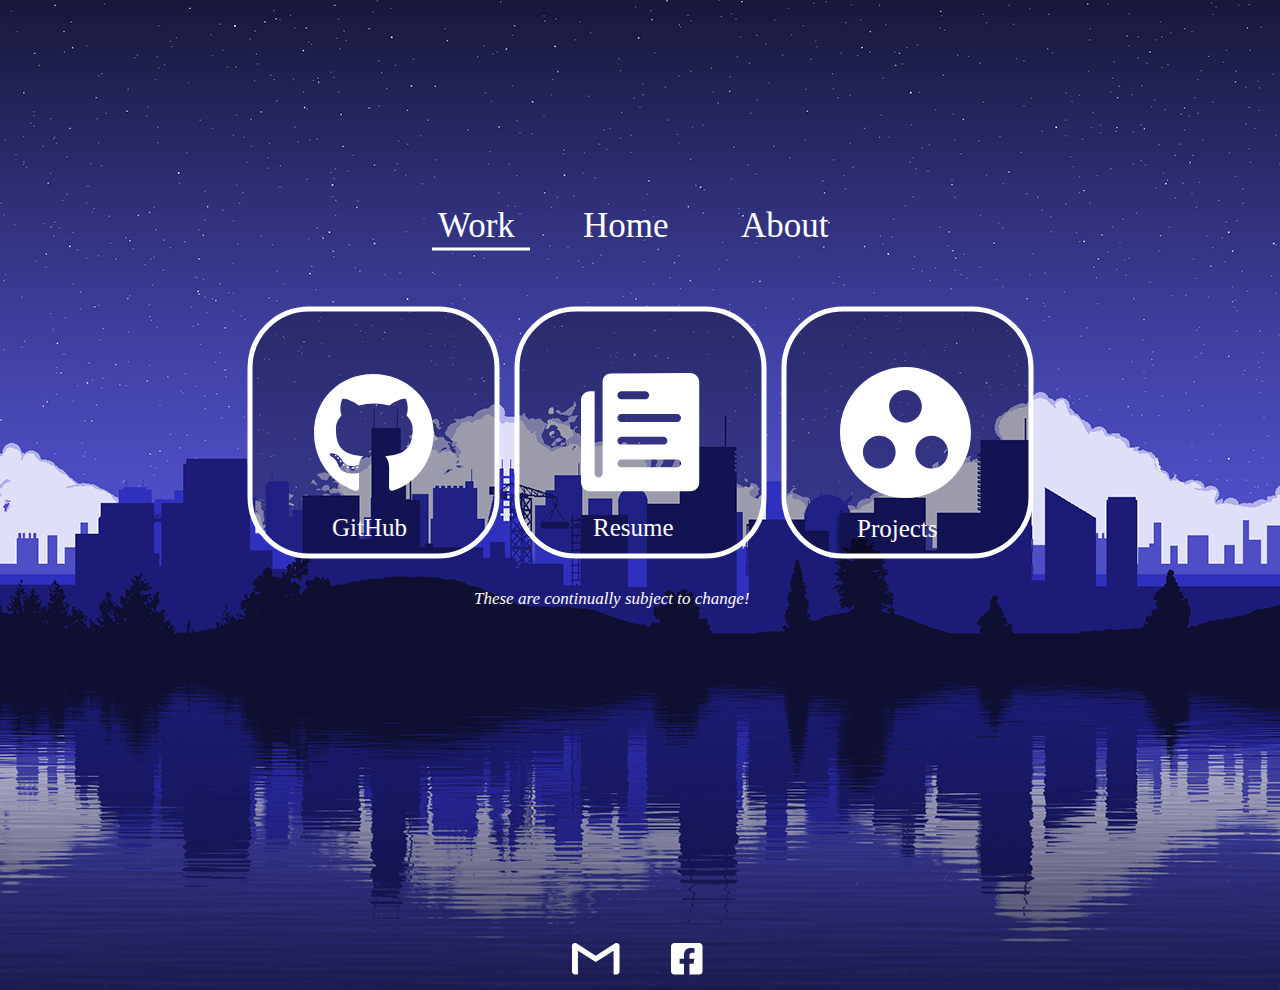
<file: work.html>
<!DOCTYPE html>
<html>
<head>
<meta charset="utf-8"/>
<meta http-equiv="X-UA-Compatible" content="IE=edge"/>
<meta name="viewport" content="width=device-width, initial-scale=1.0">
<title>work</title>
<link rel="stylesheet" type="text/css" id="applicationStylesheet" href="work.css"/>
<script id="applicationScript" type="text/javascript" src="work.js"></script>
</head>
<body>
<div id="work" class="work_Class">
	<div class="work_cb_Class">
		<div class="Background_Class">
			<img class="Wall11_Class" src="Wall11.png" srcset="Wall11.png 1x, Wall11@2x.png 2x">
			<div class="Contact_butts_Class">
					<a href="https://www.facebook.com/fdhxdftuj11">
						<svg class="fb" viewBox="0 2.25 31.5 31.5">
							<path fill="rgba(255,255,255,1)" class="fb_Class" d="M 28.125 2.25 L 3.375 2.25 C 1.511038899421692 2.25 -4.76837158203125e-07 3.76103949546814 0 5.625000476837158 L 0 30.375 C 0 32.23896026611328 1.511039018630981 33.75 3.375000238418579 33.75 L 13.025390625 33.75 L 13.025390625 23.04070281982422 L 8.595703125 23.04070281982422 L 8.595703125 18 L 13.025390625 18 L 13.025390625 14.15812492370605 C 13.025390625 9.788203239440918 15.626953125 7.374374866485596 19.61156272888184 7.374374866485596 C 21.51984405517578 7.374374866485596 23.51531219482422 7.714687347412109 23.51531219482422 7.714687347412109 L 23.51531219482422 12.00374984741211 L 21.31664085388184 12.00374984741211 C 19.15031242370605 12.00374984741211 18.474609375 13.34812450408936 18.474609375 14.72695350646973 L 18.474609375 18 L 23.31070327758789 18 L 22.53726577758789 23.04070281982422 L 18.474609375 23.04070281982422 L 18.474609375 33.75 L 28.125 33.75 C 29.98895835876465 33.75 31.49999809265137 32.23896026611328 31.49999809265137 30.375 L 31.5 5.625 C 31.49999809265137 3.761038780212402 29.98895835876465 2.25 28.12499809265137 2.25 Z">
							</path>
						</svg>
					</a>
					<a href="mailto:jerameelremiendo@gmail.com?subject=Contact&">
						<svg class="gmail" viewBox="0 4.5 47.546 31.5">
							<path fill="rgba(255,255,255,1)" class="gmail_Class" d="M 47.54565048217773 7.125000476837158 L 47.54565048217773 33.37500381469727 C 47.54565048217773 34.86250686645508 46.25795745849609 36 44.57405090332031 36 L 41.60244369506836 36 L 41.60244369506836 12.17724895477295 L 23.77282524108887 23.48750114440918 L 5.943206310272217 12.17724895477295 L 5.943206310272217 36 L 2.971603155136108 36 C 1.28571355342865 36 0 34.86250686645508 0 33.37500381469727 L 0 7.125000476837158 C 0 6.381250858306885 0.3209331333637238 5.724999904632568 0.8538405895233154 5.255999565124512 C 1.386748075485229 4.779999732971191 2.131629943847656 4.500000476837158 2.971603155136108 4.500000476837158 L 3.962137460708618 4.500000476837158 L 23.77282524108887 17.18750190734863 L 43.58351516723633 4.500000476837158 L 44.57405090332031 4.500000476837158 C 45.41600036621094 4.500000476837158 46.15890121459961 4.783500194549561 46.69180679321289 5.255999565124512 C 47.2266960144043 5.724999904632568 47.54565048217773 6.381249904632568 47.54565048217773 7.125000476837158 Z">
							</path>
						</svg>
					</a>
				</div>
		</div>
		<div class="butts_Class">
			<div class="resume_butt_Class">
				<a href="https://drive.google.com/open?id=1RkKae-a-Qo3PzkM68LmhsnCiHuCKHq8z">
				<svg class="Rectangle_1">
					<rect fill="rgba(0,0,0,0.302)" stroke="rgba(255,255,255,1)" stroke-width="5px" stroke-linejoin="miter" stroke-linecap="butt" stroke-miterlimit="4" shape-rendering="auto" class="Rectangle_1_Class" rx="59" ry="59" x="0" y="0" width="247" height="247">
					</rect>
				</svg>
				<div class="Resume_Class">
					<span>Resume</span>
				</div>
				<svg class="Icon_ionic_ios_paper" viewBox="9.375 9.375 118.219 118.219">
					<path fill="rgba(255,255,255,1)" class="Icon_ionic_ios_paper_Class" d="M 30.9727783203125 18.46880340576172 L 30.9727783203125 109.9751815795898 C 30.9727783203125 112.1633758544922 29.18243789672852 113.9537200927734 26.99423980712891 113.9537200927734 L 26.99423980712891 113.9537200927734 C 24.80604553222656 113.9537200927734 23.01570129394531 112.1633758544922 23.01570129394531 109.9751815795898 L 23.01570129394531 27.56260299682617 L 18.46880340576172 27.56260299682617 C 13.43879222869873 27.56260299682617 9.375 31.62639617919922 9.375 36.65640640258789 L 9.375 118.500617980957 C 9.375 123.530632019043 13.43879222869873 127.5944213867188 18.46880340576172 127.5944213867188 L 118.8132171630859 127.5944213867188 C 123.6443023681641 127.5944213867188 127.5944213867188 123.672721862793 127.5944213867188 118.8132171630859 L 127.5944213867188 18.46880340576172 C 127.5944213867188 13.43879222869873 123.530632019043 9.375 118.500617980957 9.375 L 39.49821853637695 9.943363189697266 C 34.46821212768555 9.943363189697266 30.9727783203125 13.43879222869873 30.9727783203125 18.46880340576172 Z M 49.72874450683594 27.56260299682617 L 73.5999755859375 27.56260299682617 C 75.78816986083984 27.56260299682617 77.57851409912109 29.35294723510742 77.57851409912109 31.54114151000977 L 77.57851409912109 31.54114151000977 C 77.57851409912109 33.72933959960938 75.78816986083984 35.51968002319336 73.5999755859375 35.51968002319336 L 49.72874450683594 35.51968002319336 C 47.54055023193359 35.51968002319336 45.75020980834961 33.72933959960938 45.75020980834961 31.54114151000977 L 45.75020980834961 31.54114151000977 C 45.75020980834961 29.35294723510742 47.54055023193359 27.56260299682617 49.72874450683594 27.56260299682617 Z M 49.72874450683594 73.0316162109375 L 91.78758239746094 73.0316162109375 C 93.97577667236328 73.0316162109375 95.76612091064453 74.82195281982422 95.76612091064453 77.01015472412109 L 95.76612091064453 77.01015472412109 C 95.76612091064453 79.19834899902344 93.97577667236328 80.98869323730469 91.78758239746094 80.98869323730469 L 49.72874450683594 80.98869323730469 C 47.54055023193359 80.98869323730469 45.75020980834961 79.19834899902344 45.75020980834961 77.01015472412109 L 45.75020980834961 77.01015472412109 C 45.75020980834961 74.82195281982422 47.54055023193359 73.0316162109375 49.72874450683594 73.0316162109375 Z M 105.4282836914063 103.7231903076172 L 49.72874450683594 103.7231903076172 C 47.54055023193359 103.7231903076172 45.75020980834961 101.9328536987305 45.75020980834961 99.74465179443359 L 45.75020980834961 99.74465179443359 C 45.75020980834961 97.55645751953125 47.54055023193359 95.76612091064453 49.72874450683594 95.76612091064453 L 105.4282836914063 95.76612091064453 C 107.6164779663086 95.76612091064453 109.4068222045898 97.55645751953125 109.4068222045898 99.74465179443359 L 109.4068222045898 99.74465179443359 C 109.4068222045898 101.9328536987305 107.6164779663086 103.7231903076172 105.4282836914063 103.7231903076172 Z M 105.4282836914063 58.25418472290039 L 49.72874450683594 58.25418472290039 C 47.54055023193359 58.25418472290039 45.75020980834961 56.46384429931641 45.75020980834961 54.2756462097168 L 45.75020980834961 54.2756462097168 C 45.75020980834961 52.08745193481445 47.54055023193359 50.2971076965332 49.72874450683594 50.2971076965332 L 105.4282836914063 50.2971076965332 C 107.6164779663086 50.2971076965332 109.4068222045898 52.08745193481445 109.4068222045898 54.2756462097168 L 109.4068222045898 54.2756462097168 C 109.4068222045898 56.46384429931641 107.6164779663086 58.25418472290039 105.4282836914063 58.25418472290039 Z">
					</path>
				</svg>
				</a>
			</div>
			<div class="github_butt_Class">
				<a href="https://github.com/EnigmaPrime/">
				<svg class="Rectangle_1_cn">
					<rect fill="rgba(0,0,0,0.302)" stroke="rgba(255,255,255,1)" stroke-width="5px" stroke-linejoin="miter" stroke-linecap="butt" stroke-miterlimit="4" shape-rendering="auto" class="Rectangle_1_cn_Class" rx="59" ry="59" x="0" y="0" width="247" height="247">
					</rect>
				</svg>
				<div class="GitHub_Class">
					<span>GitHub</span>
				</div>
				<svg class="Icon_awesome_github" viewBox="0 1.563 119.735 116.743">
					<path fill="rgba(255,255,255,1)" class="Icon_awesome_github_Class" d="M 40.04837417602539 95.56393432617188 C 40.04837417602539 96.04673004150391 39.4931526184082 96.43297576904297 38.7930908203125 96.43297576904297 C 37.9964714050293 96.50539398193359 37.44124984741211 96.11915588378906 37.44124984741211 95.56393432617188 C 37.44124984741211 95.08113098144531 37.9964714050293 94.69488525390625 38.696533203125 94.69488525390625 C 39.42073440551758 94.62246704101563 40.04837417602539 95.00871276855469 40.04837417602539 95.56393432617188 Z M 32.54081344604492 94.47763061523438 C 32.37183380126953 94.96042633056641 32.85463333129883 95.51564788818359 33.57883834838867 95.66049194335938 C 34.20647811889648 95.90189361572266 34.93067932128906 95.66049194335938 35.07551956176758 95.17768859863281 C 35.22036361694336 94.69488525390625 34.76169967651367 94.13966369628906 34.03749847412109 93.92240905761719 C 33.40985488891602 93.75342559814453 32.70979309082031 93.99482727050781 32.54081344604492 94.47763061523438 Z M 43.21072387695313 94.06724548339844 C 42.51066207885742 94.23622894287109 42.02786254882813 94.69488525390625 42.10028076171875 95.25010681152344 C 42.17270278930664 95.73291015625 42.80034255981445 96.04673004150391 43.5245475769043 95.87775421142578 C 44.224609375 95.70877075195313 44.7074089050293 95.25010681152344 44.63499069213867 94.76731109619141 C 44.56256866455078 94.30864715576172 43.91078567504883 93.99482727050781 43.21072387695313 94.06724548339844 Z M 59.09489059448242 1.56250011920929 C 25.61261367797852 1.56250011920929 0 26.98199272155762 0 60.46427154541016 C 0 87.23561096191406 16.84976959228516 110.14453125 40.91741943359375 118.2073135375977 C 44.00734710693359 118.7625350952148 45.09365081787109 116.8554763793945 45.09365081787109 115.2863693237305 C 45.09365081787109 113.789680480957 45.0212287902832 105.5337829589844 45.0212287902832 100.4643630981445 C 45.0212287902832 100.4643630981445 28.1231803894043 104.0853729248047 24.5745906829834 93.27062225341797 C 24.5745906829834 93.27062225341797 21.82262229919434 86.24586486816406 17.86365127563477 84.43535614013672 C 17.86365127563477 84.43535614013672 12.33557605743408 80.64537048339844 18.24989318847656 80.71778869628906 C 18.24989318847656 80.71778869628906 24.26077079772949 81.20059204101563 27.56795883178711 86.9459228515625 C 32.85463333129883 96.26399230957031 41.71403884887695 93.58444213867188 45.16606903076172 91.99120330810547 C 45.72129058837891 88.12879180908203 47.29039764404297 85.44924163818359 49.02848052978516 83.85599517822266 C 35.53418350219727 82.35931396484375 21.9191837310791 80.40396881103516 21.9191837310791 57.18122100830078 C 21.9191837310791 50.54270172119141 23.75382804870605 47.21137237548828 27.61623954772949 42.96271896362305 C 26.98859786987305 41.39361572265625 24.93669128417969 34.92407608032227 28.24388122558594 26.57161140441895 C 33.28915786743164 25.00250816345215 44.90052795410156 33.08943176269531 44.90052795410156 33.08943176269531 C 49.72854232788086 31.73758697509766 54.91865921020508 31.03752517700195 60.06049346923828 31.03752517700195 C 65.20233154296875 31.03752517700195 70.39244079589844 31.73758697509766 75.220458984375 33.08943176269531 C 75.220458984375 33.08943176269531 86.83183288574219 24.97836685180664 91.87710571289063 26.57161140441895 C 95.18429565429688 34.94821548461914 93.13238525390625 41.39361572265625 92.50474548339844 42.96271896362305 C 96.36715698242188 47.23551177978516 98.73288726806641 50.56684112548828 98.73288726806641 57.18122100830078 C 98.73288726806641 80.47638702392578 84.51438140869141 82.33517456054688 71.02008819580078 83.85599517822266 C 73.24097442626953 85.7630615234375 75.12389373779297 89.38407135009766 75.12389373779297 95.05699157714844 C 75.12389373779297 103.1921920776367 75.05147552490234 113.2586059570313 75.05147552490234 115.2380905151367 C 75.05147552490234 116.8071899414063 76.16191864013672 118.7142562866211 79.22770690917969 118.1590347290039 C 103.3677749633789 110.14453125 119.734748840332 87.23561096191406 119.734748840332 60.46427154541016 C 119.734748840332 26.98199272155762 92.57716369628906 1.56250011920929 59.09489059448242 1.56250011920929 Z M 23.46414756774902 84.82160186767578 C 23.15032768249512 85.06300354003906 23.22274780273438 85.61822509765625 23.63312911987305 86.07688140869141 C 24.01936912536621 86.46312713623047 24.5745906829834 86.63210296630859 24.88841247558594 86.31828308105469 C 25.20223236083984 86.07688140869141 25.12981224060059 85.52165985107422 24.71943092346191 85.06300354003906 C 24.33319091796875 84.6767578125 23.77796936035156 84.50778198242188 23.46414756774902 84.82160186767578 Z M 20.85701942443848 82.86625671386719 C 20.68803977966309 83.18007659912109 20.92943954467773 83.56631469726563 21.41224098205566 83.80771636962891 C 21.79848289489746 84.04911804199219 22.28128433227539 83.97669982910156 22.45026397705078 83.63874053955078 C 22.6192455291748 83.32491302490234 22.37784385681152 82.93867492675781 21.89504241943359 82.69727325439453 C 21.41224098205566 82.55243682861328 21.0260009765625 82.62485504150391 20.85701942443848 82.86625671386719 Z M 28.67840194702148 91.46012115478516 C 28.29216194152832 91.77394104003906 28.43700218200684 92.49814605712891 28.99222373962402 92.95680236816406 C 29.54744529724121 93.51202392578125 30.24750709533691 93.58444213867188 30.56132888793945 93.19820404052734 C 30.87514877319336 92.88438415527344 30.73030853271484 92.16017913818359 30.24750709533691 91.70152282714844 C 29.7164249420166 91.14630126953125 28.99222373962402 91.07387542724609 28.67840194702148 91.46012115478516 Z M 25.92643547058105 87.91152954101563 C 25.54019355773926 88.15293121337891 25.54019355773926 88.78057098388672 25.92643547058105 89.33579254150391 C 26.31267547607422 89.89101409912109 26.96445846557617 90.13241577148438 27.27827835083008 89.89101409912109 C 27.66452026367188 89.57719421386719 27.66452026367188 88.94955444335938 27.27827835083008 88.39433288574219 C 26.94031715393066 87.839111328125 26.31267547607422 87.59770965576172 25.92643547058105 87.91152954101563 Z">
					</path>
				</svg>
				</a>
			</div>
			<div onclick="application.goToTargetView(event)" class="projects_Class">
				<svg class="Rectangle_1_cr">
					<rect fill="rgba(0,0,0,0.302)" stroke="rgba(255,255,255,1)" stroke-width="5px" stroke-linejoin="miter" stroke-linecap="butt" stroke-miterlimit="4" shape-rendering="auto" class="Rectangle_1_cr_Class" rx="59" ry="59" x="0" y="0" width="247" height="247">
					</rect>
				</svg>
				<div class="Projects_cs_Class">
					<span>Projects</span>
				</div>
				<svg class="Icon_material_group_work" viewBox="8.333 8.333 130.974 130.974">
					<path fill="rgba(255,255,255,1)" class="Icon_material_group_work_Class" d="M 73.82039642333984 8.333331108093262 C 37.67153549194336 8.333331108093262 8.333332061767578 37.67153549194336 8.333332061767578 73.82039642333984 C 8.333332061767578 109.9692687988281 37.67153549194336 139.3074798583984 73.82039642333984 139.3074798583984 C 109.9692687988281 139.3074798583984 139.3074798583984 109.9692764282227 139.3074798583984 73.82040405273438 C 139.3074798583984 37.67153549194336 109.9692687988281 8.333331108093262 73.82039642333984 8.333331108093262 Z M 47.62556838989258 109.8382873535156 C 38.58835220336914 109.8382873535156 31.2538013458252 102.5037384033203 31.2538013458252 93.46650695800781 C 31.2538013458252 84.42929077148438 38.58835220336914 77.09474182128906 47.62556838989258 77.09474182128906 C 56.66279220581055 77.09474182128906 63.99733734130859 84.42929840087891 63.99733734130859 93.46650695800781 C 63.99733734130859 102.5037384033203 56.66278457641602 109.8382873535156 47.62556838989258 109.8382873535156 Z M 57.44863128662109 47.62556838989258 C 57.44863128662109 38.58835220336914 64.78318786621094 31.25379943847656 73.82039642333984 31.25379943847656 C 82.85761260986328 31.25379943847656 90.19216156005859 38.58835220336914 90.19216156005859 47.62556838989258 C 90.19216156005859 56.66279220581055 82.85761260986328 63.99733734130859 73.82039642333984 63.99733734130859 C 64.78318786621094 63.99733734130859 57.44863128662109 56.66278457641602 57.44863128662109 47.62556838989258 Z M 100.0152206420898 109.8382873535156 C 90.97800445556641 109.8382873535156 83.64344787597656 102.5037384033203 83.64344787597656 93.46650695800781 C 83.64344787597656 84.42929077148438 90.97800445556641 77.09474182128906 100.0152206420898 77.09474182128906 C 109.0524444580078 77.09474182128906 116.3869934082031 84.42929840087891 116.3869934082031 93.46650695800781 C 116.3869934082031 102.5037384033203 109.0524444580078 109.8382873535156 100.0152206420898 109.8382873535156 Z">
					</path>
				</svg>
			</div>
			<div class="Work_butt_Class">
				<div class="Work_cv_Class">
					<span>Work</span>
				</div>
				<svg class="Line_1" viewBox="0 0 98 3">
					<path fill="transparent" stroke="rgba(255,255,255,1)" stroke-width="3px" stroke-linejoin="miter" stroke-linecap="butt" stroke-miterlimit="4" shape-rendering="auto" class="Line_1_Class" d="M 0 0 L 98 0">
					</path>
				</svg>
				<div onclick="application.goToTargetView(event)" class="About_Class">
					<span>About</span>
				</div>
				<div onclick="application.goToTargetView(event)" class="Home_Class">
					<span>Home</span>
				</div>
			</div>
			<div class="notice_Class">
				<span>These are continually subject to change!</span>
			</div>
		</div>
	</div>
</div>
</body>
</html>
</file>
<file: about.css>
.mediaViewInfo {
	--web-view-name: about;
	--web-view-id: about;
	--web-scale-to-fit: true;
	--web-scale-to-fit-type: width;
	--web-enable-scale-up: true;
	--web-scale-on-resize: true;
	--web-center-horizontally: true;
	--web-center-vertically: true;
	--web-refresh-for-changes: true;
	--web-enable-deep-linking: true;
}
:root {
	--web-view-ids: about;
}
* {
	margin: 0;
	padding: 0;
	box-sizing: border-box;
	border: none;
}
.about_Class {
	position: absolute;
	transform: translateX(-50%) translateY(-50%);
	left: 50%;
	top: 50%;
	width: 1920px;
	height: 1080px;
	background-color: rgba(255,255,255,1);
	overflow: hidden;
	--web-view-name: about;
	--web-view-id: about;
	--web-scale-to-fit: true;
	--web-scale-to-fit-type: width;
	--web-enable-scale-up: true;
	--web-scale-on-resize: true;
	--web-center-horizontally: true;
	--web-center-vertically: true;
	--web-refresh-for-changes: true;
	--web-enable-deep-linking: true;
}
@keyframes fadein {

	0% {
		opacity: 0;
	}
	100% {
		opacity: 1;
	}

}
@keyframes  {


}
.about__Class {
	position: absolute;
	width: 1920.083px;
	height: 1200.5px;
	left: 0.417px;
	top: -1px;
	overflow: visible;
}
.Background_Class {
	position: absolute;
	width: 1920.083px;
	height: 1200.5px;
	left: 0px;
	top: 0px;
	overflow: visible;
}
.Wall11_Class {
	position: absolute;
	width: 1920px;
	height: 1200px;
	left: -0.417px;
	top: 0px;
	overflow: visible;
}
.Contact_butts_Class {
	position: absolute;
	width: 130.083px;
	height: 31.5px;
	left: 892px;
	top: 1034px;
	overflow: visible;
}
.fb {
	overflow: visible;
	position: absolute;
	width: 31.5px;
	height: 31.5px;
	left: 98.583px;
	top: 0px;
	transform: matrix(1,0,0,1,0,0);
}
.gmail {
	overflow: visible;
	position: absolute;
	width: 47.546px;
	height: 31.5px;
	left: 0px;
	top: 0px;
	transform: matrix(1,0,0,1,0,0);
}
.Butts_Class {
	position: absolute;
	width: 602px;
	height: 247px;
	left: 658.583px;
	top: 418px;
	overflow: visible;
}
.Personalt_Butt_Class {
	position: absolute;
	width: 247px;
	height: 247px;
	left: 0px;
	top: 0px;
	overflow: visible;
	--web-animation: fadein 0.3s ease-out;
	--web-action-type: page;
	--web-action-target: personal.html;
	cursor: pointer;
}
.Rectangle_1 {
	position: absolute;
	overflow: visible;
	width: 247px;
	height: 247px;
	left: 0px;
	top: 0px;
}
.Icon_ionic_md_person {
	overflow: visible;
	position: absolute;
	width: 163.707px;
	height: 163.707px;
	left: 40px;
	top: 33px;
	transform: matrix(1,0,0,1,0,0);
}
.Personal_Class {
	position: absolute;
	left: 70px;
	top: 205px;
	overflow: visible;
	width: 104px;
	white-space: nowrap;
	text-align: left;
	font-family: Lucida Sans;
	font-style: normal;
	font-weight: normal;
	font-size: 25px;
	color: rgba(255,255,255,1);
}
.Education_Butt_Class {
	position: absolute;
	width: 247px;
	height: 247px;
	left: 355px;
	top: 0px;
	overflow: visible;
	--web-animation: fadein 0.3s ease-out;
	--web-action-type: page;
	--web-action-target: education.html;
	cursor: pointer;
}
.Rectangle_1_bh {
	position: absolute;
	overflow: visible;
	width: 247px;
	height: 247px;
	left: 0px;
	top: 0px;
}
.Icon_ionic_md_school {
	overflow: visible;
	position: absolute;
	width: 161.92px;
	height: 138.788px;
	left: 41px;
	top: 58.429px;
	transform: matrix(1,0,0,1,0,0);
}
.Education_Class {
	position: absolute;
	left: 62px;
	top: 205px;
	overflow: visible;
	width: 120px;
	white-space: nowrap;
	text-align: left;
	font-family: Lucida Sans;
	font-style: normal;
	font-weight: normal;
	font-size: 25px;
	color: rgba(255,255,255,1);
}
.About_Butt_Class {
	position: absolute;
	width: 405px;
	height: 42.5px;
	left: 757.583px;
	top: 297px;
	overflow: visible;
}
.about_bl_Class {
	position: absolute;
	left: 303px;
	top: 0px;
	overflow: visible;
	width: 103px;
	white-space: nowrap;
	text-align: left;
	font-family: Lucida Sans;
	font-style: normal;
	font-weight: normal;
	font-size: 35px;
	color: rgba(255,255,255,1);
}
.Line_1 {
	overflow: visible;
	position: absolute;
	width: 98px;
	height: 3px;
	left: 305.5px;
	top: 42.5px;
	transform: matrix(1,0,0,1,0,0);
}
.Work_Class {
	position: absolute;
	left: 0px;
	top: 0px;
	overflow: visible;
	width: 87px;
	white-space: nowrap;
	--web-animation: fadein 0.3s ease-out;
	--web-action-type: page;
	--web-action-target: work.html;
	cursor: pointer;
	text-align: left;
	font-family: Lucida Sans;
	font-style: normal;
	font-weight: normal;
	font-size: 35px;
	color: rgba(255,255,255,1);
}
.Home_Class {
	position: absolute;
	left: 145px;
	top: 0px;
	overflow: visible;
	width: 100px;
	white-space: nowrap;
	--web-animation: fadein 0.3s ease-out;
	--web-action-type: page;
	--web-action-target: index.html;
	cursor: pointer;
	text-align: left;
	font-family: Lucida Sans;
	font-style: normal;
	font-weight: normal;
	font-size: 35px;
	color: rgba(255,255,255,1);
}
</file>
<file: education.css>
.mediaViewInfo {
	--web-view-name: education;
	--web-view-id: education;
	--web-scale-to-fit: true;
	--web-scale-to-fit-type: width;
	--web-enable-scale-up: true;
	--web-scale-on-resize: true;
	--web-center-horizontally: true;
	--web-center-vertically: true;
	--web-refresh-for-changes: true;
	--web-enable-deep-linking: true;
}
:root {
	--web-view-ids: education;
}
* {
	margin: 0;
	padding: 0;
	box-sizing: border-box;
	border: none;
}
.education_Class {
	position: absolute;
	transform: translateX(-50%) translateY(-50%);
	left: 50%;
	top: 50%;
	width: 1920px;
	height: 1080px;
	background-color: rgba(255,255,255,1);
	overflow: hidden;
	--web-view-name: education;
	--web-view-id: education;
	--web-scale-to-fit: true;
	--web-scale-to-fit-type: width;
	--web-enable-scale-up: true;
	--web-scale-on-resize: true;
	--web-center-horizontally: true;
	--web-center-vertically: true;
	--web-refresh-for-changes: true;
	--web-enable-deep-linking: true;
}
@keyframes fadein {

	0% {
		opacity: 0;
	}
	100% {
		opacity: 1;
	}

}
.education_dp_Class {
	position: absolute;
	width: 1920px;
	height: 1200.5px;
	left: 0px;
	top: -1px;
	overflow: visible;
}
.Background_Class {
	position: absolute;
	width: 1920px;
	height: 1200.5px;
	left: 0px;
	top: 0px;
	overflow: visible;
}
.Wall11_Class {
	position: absolute;
	width: 1920px;
	height: 1200.5px;
	left: 0px;
	top: 0px;
	overflow: visible;
}
.Contact_butts_Class {
	position: absolute;
	width: 130.083px;
	height: 31.5px;
	left: 892.417px;
	top: 1034px;
	overflow: visible;
}
.fb {
	overflow: visible;
	position: absolute;
	width: 31.5px;
	height: 31.5px;
	left: 98.583px;
	top: 0px;
	transform: matrix(1,0,0,1,0,0);
}
.gmail {
	overflow: visible;
	position: absolute;
	width: 47.545px;
	height: 31.5px;
	left: 0px;
	top: 0px;
	transform: matrix(1,0,0,1,0,0);
}
.About_Butt_Class {
	position: absolute;
	width: 405px;
	height: 206px;
	left: 758px;
	top: 201px;
	overflow: visible;
}
.about_Class {
	position: absolute;
	left: 303px;
	top: 0px;
	overflow: visible;
	width: 103px;
	white-space: nowrap;
	--web-animation: fadein 0.3s ease-out;
	--web-action-type: page;
	--web-action-target: about.html;
	cursor: pointer;
	text-align: left;
	font-family: Lucida Sans;
	font-style: normal;
	font-weight: normal;
	font-size: 35px;
	color: rgba(255,255,255,1);
}
.Line_1 {
	overflow: visible;
	position: absolute;
	width: 98px;
	height: 3px;
	left: 305.5px;
	top: 42.5px;
	transform: matrix(1,0,0,1,0,0);
}
.Work_Class {
	position: absolute;
	left: 0px;
	top: 0px;
	overflow: visible;
	width: 87px;
	white-space: nowrap;
	--web-animation: fadein 0.3s ease-out;
	--web-action-type: page;
	--web-action-target: work.html;
	cursor: pointer;
	text-align: left;
	font-family: Lucida Sans;
	font-style: normal;
	font-weight: normal;
	font-size: 35px;
	color: rgba(255,255,255,1);
}
.Home_Class {
	position: absolute;
	left: 145px;
	top: 0px;
	overflow: visible;
	width: 100px;
	white-space: nowrap;
	--web-animation: fadein 0.3s ease-out;
	--web-action-type: page;
	--web-action-target: index.html;
	cursor: pointer;
	text-align: left;
	font-family: Lucida Sans;
	font-style: normal;
	font-weight: normal;
	font-size: 35px;
	color: rgba(255,255,255,1);
}
.personal_Class {
	position: absolute;
	width: 276px;
	height: 95px;
	left: 57px;
	top: 111px;
	overflow: visible;
}
.Rectangle_3 {
	position: absolute;
	overflow: visible;
	width: 276px;
	height: 95px;
	left: 0px;
	top: 0px;
}
.Education_d_Class {
	position: absolute;
	left: 29px;
	top: 21px;
	overflow: visible;
	width: 220px;
	white-space: nowrap;
	text-align: left;
	font-family: Lucida Sans;
	font-style: normal;
	font-weight: normal;
	font-size: 46px;
	color: rgba(255,255,255,1);
}
.timeline_Class {
	position: absolute;
	width: 1711px;
	height: 239.613px;
	left: 105px;
	top: 537.387px;
	overflow: visible;
}
.Line_2 {
	overflow: visible;
	position: absolute;
	width: 1514px;
	height: 5px;
	left: 71.5px;
	top: 171.922px;
	transform: matrix(1,0,0,1,0,0);
}
.ID2004_Class {
	position: absolute;
	left: 0px;
	top: 158.613px;
	overflow: visible;
	width: 67px;
	white-space: nowrap;
	text-align: left;
	font-family: Lucida Sans;
	font-style: italic;
	font-weight: normal;
	font-size: 26px;
	color: rgba(225,225,225,1);
}
.Present_Class {
	position: absolute;
	left: 1594px;
	top: 155.613px;
	overflow: visible;
	width: 118px;
	white-space: nowrap;
	text-align: left;
	font-family: Lucida Sans;
	font-style: italic;
	font-weight: normal;
	font-size: 32px;
	color: rgba(225,225,225,1);
}
.child {
	overflow: visible;
	position: absolute;
	width: 56.369px;
	height: 74.826px;
	left: 277px;
	top: 67.011px;
	transform: matrix(1,0,0,1,0,0);
}
.iris_Class {
	position: absolute;
	left: 80px;
	top: 180.613px;
	overflow: visible;
	width: 113px;
	white-space: nowrap;
	text-align: left;
	font-family: Lucida Sans;
	font-style: normal;
	font-weight: normal;
	font-size: 18px;
	color: rgba(225,225,225,1);
}
.Line_3 {
	overflow: visible;
	position: absolute;
	width: 3px;
	height: 47px;
	left: 208.5px;
	top: 151.698px;
	transform: matrix(1,0,0,1,0,0);
}
.ID2005_Class {
	position: absolute;
	left: 186px;
	top: 218.613px;
	overflow: visible;
	width: 47px;
	white-space: nowrap;
	text-align: left;
	font-family: Lucida Sans;
	font-style: normal;
	font-weight: normal;
	font-size: 18px;
	color: rgba(225,225,225,1);
}
.gba_Class {
	position: absolute;
	left: 214px;
	top: 180.613px;
	overflow: visible;
	width: 183px;
	white-space: nowrap;
	text-align: left;
	font-family: Lucida Sans;
	font-style: normal;
	font-weight: normal;
	font-size: 18px;
	color: rgba(225,225,225,1);
}
.Line_4 {
	overflow: visible;
	position: absolute;
	width: 3px;
	height: 47px;
	left: 403.5px;
	top: 151.698px;
	transform: matrix(1,0,0,1,0,0);
}
.ID2006_Class {
	position: absolute;
	left: 381px;
	top: 218.613px;
	overflow: visible;
	width: 47px;
	white-space: nowrap;
	text-align: left;
	font-family: Lucida Sans;
	font-style: normal;
	font-weight: normal;
	font-size: 18px;
	color: rgba(225,225,225,1);
}
.elem_Class {
	position: absolute;
	left: 411px;
	top: 179.613px;
	overflow: visible;
	width: 303px;
	white-space: nowrap;
	text-align: left;
	font-family: Lucida Sans;
	font-style: normal;
	font-weight: normal;
	font-size: 18px;
	color: rgba(225,225,225,1);
}
.Line_5 {
	overflow: visible;
	position: absolute;
	width: 3px;
	height: 47px;
	left: 721.5px;
	top: 151.698px;
	transform: matrix(1,0,0,1,0,0);
}
.ID2012_Class {
	position: absolute;
	left: 698px;
	top: 218.613px;
	overflow: visible;
	width: 47px;
	white-space: nowrap;
	text-align: left;
	font-family: Lucida Sans;
	font-style: normal;
	font-weight: normal;
	font-size: 18px;
	color: rgba(225,225,225,1);
}
.slp_Class {
	position: absolute;
	left: 747px;
	top: 185.613px;
	overflow: visible;
	width: 243px;
	white-space: nowrap;
	text-align: left;
	font-family: Lucida Sans;
	font-style: normal;
	font-weight: normal;
	font-size: 18px;
	color: rgba(225,225,225,1);
}
.Line_6 {
	overflow: visible;
	position: absolute;
	width: 3px;
	height: 47px;
	left: 1015.5px;
	top: 151.698px;
	transform: matrix(1,0,0,1,0,0);
}
.ID2016_Class {
	position: absolute;
	left: 993px;
	top: 218.613px;
	overflow: visible;
	width: 47px;
	white-space: nowrap;
	text-align: left;
	font-family: Lucida Sans;
	font-style: normal;
	font-weight: normal;
	font-size: 18px;
	color: rgba(225,225,225,1);
}
.uc_Class {
	position: absolute;
	left: 1171px;
	top: 179.613px;
	overflow: visible;
	width: 244px;
	white-space: nowrap;
	text-align: left;
	font-family: Lucida Sans;
	font-style: normal;
	font-weight: normal;
	font-size: 18px;
	color: rgba(225,225,225,1);
}
.elementary {
	overflow: visible;
	position: absolute;
	width: 152.695px;
	height: 122.493px;
	left: 486.5px;
	top: 3px;
	transform: matrix(1,0,0,1,0,0);
}
.college {
	overflow: visible;
	position: absolute;
	width: 158.381px;
	height: 135.615px;
	left: 1214px;
	top: 0px;
	transform: matrix(1,0,0,1,0,0);
}
.middleschool_Class {
	position: absolute;
	width: 135.454px;
	height: 116.087px;
	left: 792.35px;
	top: 8.715px;
	overflow: visible;
}
.Path_3 {
	overflow: visible;
	position: absolute;
	width: 45.743px;
	height: 56.911px;
	left: 19.333px;
	top: 60.229px;
	transform: matrix(1,0,0,1,0,0);
}
.Path_4 {
	overflow: visible;
	position: absolute;
	width: 45.744px;
	height: 57.204px;
	left: 71.362px;
	top: 59.936px;
	transform: matrix(1,0,0,1,0,0);
}
.Path_5 {
	overflow: visible;
	position: absolute;
	width: 136.454px;
	height: 97.889px;
	left: 0px;
	top: 0px;
	transform: matrix(1,0,0,1,0,0);
}
.achievements_Class {
	position: absolute;
	width: 750px;
	height: 132px;
	left: 585px;
	top: 819px;
	overflow: visible;
}
.Rectangle_6 {
	position: absolute;
	overflow: visible;
	width: 750px;
	height: 132px;
	left: 0px;
	top: 0px;
}
.noteables_Class {
	position: absolute;
	left: 138px;
	top: 13px;
	overflow: visible;
	width: 476px;
	white-space: nowrap;
	text-align: left;
	font-family: Lucida Sans;
	font-style: italic;
	font-weight: normal;
	font-size: 22px;
	color: rgba(225,225,225,1);
}
.aw3_Class {
	position: absolute;
	left: 297px;
	top: 76px;
	overflow: visible;
	width: 157px;
	white-space: nowrap;
	text-align: left;
	font-family: Lucida Sans;
	font-style: italic;
	font-weight: normal;
	font-size: 18px;
	color: rgba(225,225,225,1);
}
.aw2_Class {
	position: absolute;
	left: 39px;
	top: 52px;
	overflow: visible;
	width: 673px;
	white-space: nowrap;
	text-align: left;
	font-family: Lucida Sans;
	font-style: italic;
	font-weight: normal;
	font-size: 18px;
	color: rgba(225,225,225,1);
}
.aw1_Class {
	position: absolute;
	left: 250px;
	top: 100px;
	overflow: visible;
	width: 252px;
	white-space: nowrap;
	text-align: left;
	font-family: Lucida Sans;
	font-style: italic;
	font-weight: normal;
	font-size: 18px;
	color: rgba(225,225,225,1);
}
</file>
<file: personal.css>
.mediaViewInfo {
	--web-view-name: personal;
	--web-view-id: personal;
	--web-scale-to-fit: true;
	--web-scale-to-fit-type: width;
	--web-enable-scale-up: true;
	--web-scale-on-resize: true;
	--web-center-horizontally: true;
	--web-center-vertically: true;
	--web-refresh-for-changes: true;
	--web-enable-deep-linking: true;
}
:root {
	--web-view-ids: personal;
}
* {
	margin: 0;
	padding: 0;
	box-sizing: border-box;
	border: none;
}
.personal_Class {
	position: absolute;
	transform: translateX(-50%) translateY(-50%);
	left: 50%;
	top: 50%;
	width: 1920px;
	height: 1080px;
	background-color: rgba(255,255,255,1);
	overflow: hidden;
	--web-view-name: personal;
	--web-view-id: personal;
	--web-scale-to-fit: true;
	--web-scale-to-fit-type: width;
	--web-enable-scale-up: true;
	--web-scale-on-resize: true;
	--web-center-horizontally: true;
	--web-center-vertically: true;
	--web-refresh-for-changes: true;
	--web-enable-deep-linking: true;
}
@keyframes fadein {

	0% {
		opacity: 0;
	}
	100% {
		opacity: 1;
	}

}
.personal_br_Class {
	position: absolute;
	width: 1920.083px;
	height: 1200.5px;
	left: 0.417px;
	top: -1px;
	overflow: visible;
}
.Background_Class {
	position: absolute;
	width: 1920.083px;
	height: 1200.5px;
	left: 0px;
	top: 0px;
	overflow: visible;
}
.Wall11_Class {
	position: absolute;
	width: 1920px;
	height: 1200px;
	left: -0.417px;
	top: 0px;
	overflow: visible;
}
.Contact_butts_Class {
	position: absolute;
	width: 130.083px;
	height: 31.5px;
	left: 892px;
	top: 1034px;
	overflow: visible;
}
.fb {
	overflow: visible;
	position: absolute;
	width: 31.5px;
	height: 31.5px;
	left: 98.583px;
	top: 0px;
	transform: matrix(1,0,0,1,0,0);
}
.gmail {
	overflow: visible;
	position: absolute;
	width: 47.546px;
	height: 31.5px;
	left: 0px;
	top: 0px;
	transform: matrix(1,0,0,1,0,0);
}
.About_Butt_Class {
	position: absolute;
	width: 405px;
	height: 206px;
	left: 757.583px;
	top: 201px;
	overflow: visible;
}
.about_Class {
	position: absolute;
	left: 303px;
	top: 0px;
	overflow: visible;
	width: 103px;
	white-space: nowrap;
	--web-animation: fadein 0.3s ease-out;
	--web-action-type: page;
	--web-action-target: about.html;
	cursor: pointer;
	text-align: left;
	font-family: Lucida Sans;
	font-style: normal;
	font-weight: normal;
	font-size: 35px;
	color: rgba(255,255,255,1);
}
.Line_1 {
	overflow: visible;
	position: absolute;
	width: 98px;
	height: 3px;
	left: 305.5px;
	top: 42.5px;
	transform: matrix(1,0,0,1,0,0);
}
.Work_Class {
	position: absolute;
	left: 0px;
	top: 0px;
	overflow: visible;
	width: 87px;
	white-space: nowrap;
	--web-animation: fadein 0.3s ease-out;
	--web-action-type: page;
	--web-action-target: work.html;
	cursor: pointer;
	text-align: left;
	font-family: Lucida Sans;
	font-style: normal;
	font-weight: normal;
	font-size: 35px;
	color: rgba(255,255,255,1);
}
.Home_Class {
	position: absolute;
	left: 145px;
	top: 0px;
	overflow: visible;
	width: 100px;
	white-space: nowrap;
	--web-animation: fadein 0.3s ease-out;
	--web-action-type: page;
	--web-action-target: index.html;
	cursor: pointer;
	text-align: left;
	font-family: Lucida Sans;
	font-style: normal;
	font-weight: normal;
	font-size: 35px;
	color: rgba(255,255,255,1);
}
.personal_b_Class {
	position: absolute;
	width: 276px;
	height: 95px;
	left: 57px;
	top: 111px;
	overflow: visible;
}
.Rectangle_3 {
	position: absolute;
	overflow: visible;
	width: 276px;
	height: 95px;
	left: 0px;
	top: 0px;
}
.Personal_b_Class {
	position: absolute;
	left: 28px;
	top: 17px;
	overflow: visible;
	width: 219px;
	white-space: nowrap;
	text-align: left;
	font-family: Lucida Sans;
	font-style: normal;
	font-weight: normal;
	font-size: 53px;
	color: rgba(255,255,255,1);
}
.words_Class {
	position: absolute;
	width: 1017px;
	height: 308px;
	left: 451.583px;
	top: 447px;
	overflow: visible;
}
.Rectangle_4 {
	position: absolute;
	overflow: visible;
	width: 1017px;
	height: 253px;
	left: 0px;
	top: 55px;
}
.info_Class {
	position: absolute;
	left: 53px;
	top: 87px;
	overflow: visible;
	width: 911px;
	height: 190px;
	text-align: left;
	font-family: Lucida Sans;
	font-style: normal;
	font-weight: normal;
	font-size: 39px;
	color: rgba(255,255,255,1);
}
.who_Class {
	filter: drop-shadow(0px 3px 6px rgba(0, 0, 0, 0.161));
	position: absolute;
	left: 434px;
	top: 0px;
	overflow: visible;
	width: 149px;
	white-space: nowrap;
	text-align: left;
	font-family: Lucida Sans;
	font-style: normal;
	font-weight: normal;
	font-size: 30px;
	color: rgba(255,255,255,1);
}
</file>
<file: projects.css>
.mediaViewInfo {
	--web-view-name: projects;
	--web-view-id: projects;
	--web-scale-to-fit: true;
	--web-scale-to-fit-type: width;
	--web-enable-scale-up: true;
	--web-scale-on-resize: true;
	--web-center-horizontally: true;
	--web-center-vertically: true;
	--web-refresh-for-changes: true;
	--web-enable-deep-linking: true;
}
:root {
	--web-view-ids: projects;
}
* {
	margin: 0;
	padding: 0;
	box-sizing: border-box;
	border: none;
}
.projects_Class {
	position: absolute;
	transform: translateX(-50%) translateY(-50%);
	left: 50%;
	top: 50%;
	width: 1920px;
	height: 1080px;
	background-color: rgba(255,255,255,1);
	overflow: hidden;
	--web-view-name: projects;
	--web-view-id: projects;
	--web-scale-to-fit: true;
	--web-scale-to-fit-type: width;
	--web-enable-scale-up: true;
	--web-scale-on-resize: true;
	--web-center-horizontally: true;
	--web-center-vertically: true;
	--web-refresh-for-changes: true;
	--web-enable-deep-linking: true;
}
@keyframes fadein {

	0% {
		opacity: 0;
	}
	100% {
		opacity: 1;
	}

}
.projects_c_Class {
	position: absolute;
	width: 1920.083px;
	height: 1200.5px;
	left: 0.417px;
	top: 0px;
	overflow: visible;
}
.Background_Class {
	position: absolute;
	width: 1920.083px;
	height: 1200.5px;
	left: 0px;
	top: 0px;
	overflow: visible;
}
.Wall11_Class {
	position: absolute;
	width: 1920px;
	height: 1200px;
	left: -0.417px;
	top: 0px;
	overflow: visible;
}
.Contact_butts_Class {
	position: absolute;
	width: 130.083px;
	height: 31.5px;
	left: 892px;
	top: 1034px;
	overflow: visible;
}
.fb {
	overflow: visible;
	position: absolute;
	width: 31.5px;
	height: 31.5px;
	left: 98.583px;
	top: 0px;
	transform: matrix(1,0,0,1,0,0);
}
.gmail {
	overflow: visible;
	position: absolute;
	width: 47.546px;
	height: 31.5px;
	left: 0px;
	top: 0px;
	transform: matrix(1,0,0,1,0,0);
}
.About_Butt_Class {
	position: absolute;
	width: 405px;
	height: 206px;
	left: 757.583px;
	top: 201px;
	overflow: visible;
}
.about_Class {
	position: absolute;
	left: 303px;
	top: 0px;
	overflow: visible;
	width: 103px;
	white-space: nowrap;
	--web-animation: fadein 0.3s ease-out;
	--web-action-type: page;
	--web-action-target: about.html;
	cursor: pointer;
	text-align: left;
	font-family: Lucida Sans;
	font-style: normal;
	font-weight: normal;
	font-size: 35px;
	color: rgba(255,255,255,1);
}
.Line_1 {
	overflow: visible;
	position: absolute;
	width: 98px;
	height: 3px;
	left: 305.5px;
	top: 42.5px;
	transform: matrix(1,0,0,1,0,0);
}
.Work_Class {
	position: absolute;
	left: 0px;
	top: 0px;
	overflow: visible;
	width: 87px;
	white-space: nowrap;
	--web-animation: fadein 0.3s ease-out;
	--web-action-type: page;
	--web-action-target: work.html;
	cursor: pointer;
	text-align: left;
	font-family: Lucida Sans;
	font-style: normal;
	font-weight: normal;
	font-size: 35px;
	color: rgba(255,255,255,1);
}
.Home_Class {
	position: absolute;
	left: 145px;
	top: 0px;
	overflow: visible;
	width: 100px;
	white-space: nowrap;
	--web-animation: fadein 0.3s ease-out;
	--web-action-type: page;
	--web-action-target: index.html;
	cursor: pointer;
	text-align: left;
	font-family: Lucida Sans;
	font-style: normal;
	font-weight: normal;
	font-size: 35px;
	color: rgba(255,255,255,1);
}
.personal_Class {
	position: absolute;
	width: 276px;
	height: 95px;
	left: 57px;
	top: 111px;
	overflow: visible;
}
.Rectangle_3 {
	position: absolute;
	overflow: visible;
	width: 276px;
	height: 95px;
	left: 0px;
	top: 0px;
}
.Projects_df_Class {
	position: absolute;
	left: 37px;
	top: 18px;
	overflow: visible;
	width: 204px;
	white-space: nowrap;
	text-align: left;
	font-family: Lucida Sans;
	font-style: normal;
	font-weight: normal;
	font-size: 53px;
	color: rgba(255,255,255,1);
}
.text_Class {
	position: absolute;
	width: 1153px;
	height: 152px;
	left: 386.583px;
	top: 435px;
	overflow: visible;
}
.Rectangle_5 {
	position: absolute;
	overflow: visible;
	width: 1153px;
	height: 152px;
	left: 0px;
	top: 0px;
}
.info_Class {
	position: absolute;
	left: 30px;
	top: 13px;
	overflow: visible;
	width: 1087px;
	white-space: nowrap;
	text-align: left;
	font-family: Lucida Sans;
	font-style: normal;
	font-weight: normal;
	font-size: 35px;
	color: rgba(255,255,255,1);
}
.bottom_butts_Class {
	position: absolute;
	width: 684.453px;
	height: 200.167px;
	left: 623.583px;
	top: 668px;
	overflow: visible;
}
.blender {
	overflow: visible;
	position: absolute;
	width: 207.031px;
	height: 168.167px;
	left: 232px;
	top: 32px;
	transform: matrix(1,0,0,1,0,0);
}
.github {
	overflow: visible;
	position: absolute;
	width: 147.453px;
	height: 200px;
	left: 537px;
	top: 0px;
	transform: matrix(1,0,0,1,0,0);
}
.research {
	overflow: visible;
	position: absolute;
	width: 134.167px;
	height: 134.167px;
	left: 0px;
	top: 66px;
	transform: matrix(1,0,0,1,0,0);
}
</file>
<file: work.css>
.mediaViewInfo {
	--web-view-name: work;
	--web-view-id: work;
	--web-scale-to-fit: true;
	--web-scale-to-fit-type: width;
	--web-enable-scale-up: true;
	--web-scale-on-resize: true;
	--web-center-horizontally: true;
	--web-center-vertically: true;
	--web-refresh-for-changes: true;
	--web-enable-deep-linking: true;
}
:root {
	--web-view-ids: work;
}
* {
	margin: 0;
	padding: 0;
	box-sizing: border-box;
	border: none;
}
.work_Class {
	position: absolute;
	transform: translateX(-50%) translateY(-50%);
	left: 50%;
	top: 50%;
	width: 1920px;
	height: 1080px;
	background-color: rgba(255,255,255,1);
	overflow: hidden;
	--web-view-name: work;
	--web-view-id: work;
	--web-scale-to-fit: true;
	--web-scale-to-fit-type: width;
	--web-enable-scale-up: true;
	--web-scale-on-resize: true;
	--web-center-horizontally: true;
	--web-center-vertically: true;
	--web-refresh-for-changes: true;
	--web-enable-deep-linking: true;
}
@keyframes fadein {

	0% {
		opacity: 0;
	}
	100% {
		opacity: 1;
	}

}
.work_cb_Class {
	position: absolute;
	width: 1920.083px;
	height: 1200.5px;
	left: 0.417px;
	top: -1px;
	overflow: visible;
}
.Background_Class {
	position: absolute;
	width: 1920.083px;
	height: 1200.5px;
	left: 0px;
	top: 0px;
	overflow: visible;
}
.Wall11_Class {
	position: absolute;
	width: 1920px;
	height: 1200px;
	left: -0.417px;
	top: 0px;
	overflow: visible;
}
.Contact_butts_Class {
	position: absolute;
	width: 130.083px;
	height: 31.5px;
	left: 892px;
	top: 1034px;
	overflow: visible;
}
.fb {
	overflow: visible;
	position: absolute;
	width: 31.5px;
	height: 31.5px;
	left: 98.583px;
	top: 0px;
	transform: matrix(1,0,0,1,0,0);
}
.gmail {
	overflow: visible;
	position: absolute;
	width: 47.546px;
	height: 31.5px;
	left: 0px;
	top: 0px;
	transform: matrix(1,0,0,1,0,0);
}
.butts_Class {
	position: absolute;
	width: 781px;
	height: 403px;
	left: 569.583px;
	top: 297px;
	overflow: visible;
}
.resume_butt_Class {
	position: absolute;
	width: 247px;
	height: 247px;
	left: 267px;
	top: 103px;
	overflow: visible;
}
.Rectangle_1 {
	position: absolute;
	overflow: visible;
	width: 247px;
	height: 247px;
	left: 0px;
	top: 0px;
}
.Resume_Class {
	position: absolute;
	left: 76px;
	top: 205px;
	overflow: visible;
	width: 96px;
	white-space: nowrap;
	text-align: left;
	font-family: Lucida Sans;
	font-style: normal;
	font-weight: normal;
	font-size: 25px;
	color: rgba(255,255,255,1);
}
.Icon_ionic_ios_paper {
	overflow: visible;
	position: absolute;
	width: 118.219px;
	height: 118.219px;
	left: 64.031px;
	top: 64.031px;
	transform: matrix(1,0,0,1,0,0);
}
.github_butt_Class {
	position: absolute;
	width: 247px;
	height: 247px;
	left: 0px;
	top: 103px;
	overflow: visible;
}
.Rectangle_1_cn {
	position: absolute;
	overflow: visible;
	width: 247px;
	height: 247px;
	left: 0px;
	top: 0px;
}
.GitHub_Class {
	position: absolute;
	left: 82px;
	top: 205px;
	overflow: visible;
	width: 85px;
	white-space: nowrap;
	text-align: left;
	font-family: Lucida Sans;
	font-style: normal;
	font-weight: normal;
	font-size: 25px;
	color: rgba(255,255,255,1);
}
.Icon_awesome_github {
	overflow: visible;
	position: absolute;
	width: 119.735px;
	height: 116.743px;
	left: 64px;
	top: 65px;
	transform: matrix(1,0,0,1,0,0);
}
.projects_Class {
	position: absolute;
	width: 247px;
	height: 247px;
	left: 534px;
	top: 103px;
	overflow: visible;
	--web-animation: fadein 0.3s ease-out;
	--web-action-type: page;
	--web-action-target: projects.html;
	cursor: pointer;
}
.Rectangle_1_cr {
	position: absolute;
	overflow: visible;
	width: 247px;
	height: 247px;
	left: 0px;
	top: 0px;
}
.Projects_cs_Class {
	position: absolute;
	left: 73px;
	top: 206px;
	overflow: visible;
	width: 97px;
	white-space: nowrap;
	text-align: left;
	font-family: Lucida Sans;
	font-style: normal;
	font-weight: normal;
	font-size: 25px;
	color: rgba(255,255,255,1);
}
.Icon_material_group_work {
	overflow: visible;
	position: absolute;
	width: 130.974px;
	height: 130.974px;
	left: 56px;
	top: 58px;
	transform: matrix(1,0,0,1,0,0);
}
.Work_butt_Class {
	position: absolute;
	width: 410.5px;
	height: 42.5px;
	left: 182.5px;
	top: 0px;
	overflow: visible;
}
.Work_cv_Class {
	position: absolute;
	left: 5.5px;
	top: 0px;
	overflow: visible;
	width: 87px;
	white-space: nowrap;
	text-align: left;
	font-family: Lucida Sans;
	font-style: normal;
	font-weight: normal;
	font-size: 35px;
	color: rgba(255,255,255,1);
}
.Line_1 {
	overflow: visible;
	position: absolute;
	width: 98px;
	height: 3px;
	left: 0px;
	top: 42.5px;
	transform: matrix(1,0,0,1,0,0);
}
.About_Class {
	position: absolute;
	left: 308.5px;
	top: 0px;
	overflow: visible;
	width: 103px;
	white-space: nowrap;
	--web-animation: fadein 0.3s ease-out;
	--web-action-type: page;
	--web-action-target: about.html;
	cursor: pointer;
	text-align: left;
	font-family: Lucida Sans;
	font-style: normal;
	font-weight: normal;
	font-size: 35px;
	color: rgba(255,255,255,1);
}
.Home_Class {
	position: absolute;
	left: 150.5px;
	top: 0px;
	overflow: visible;
	width: 100px;
	white-space: nowrap;
	--web-animation: fadein 0.3s ease-out;
	--web-action-type: page;
	--web-action-target: index.html;
	cursor: pointer;
	text-align: left;
	font-family: Lucida Sans;
	font-style: normal;
	font-weight: normal;
	font-size: 35px;
	color: rgba(255,255,255,1);
}
.notice_Class {
	position: absolute;
	left: 224px;
	top: 383px;
	overflow: visible;
	width: 334px;
	white-space: nowrap;
	text-align: left;
	font-family: Lucida Sans;
	font-style: italic;
	font-weight: normal;
	font-size: 17px;
	color: rgba(255,255,255,1);
}
</file>
